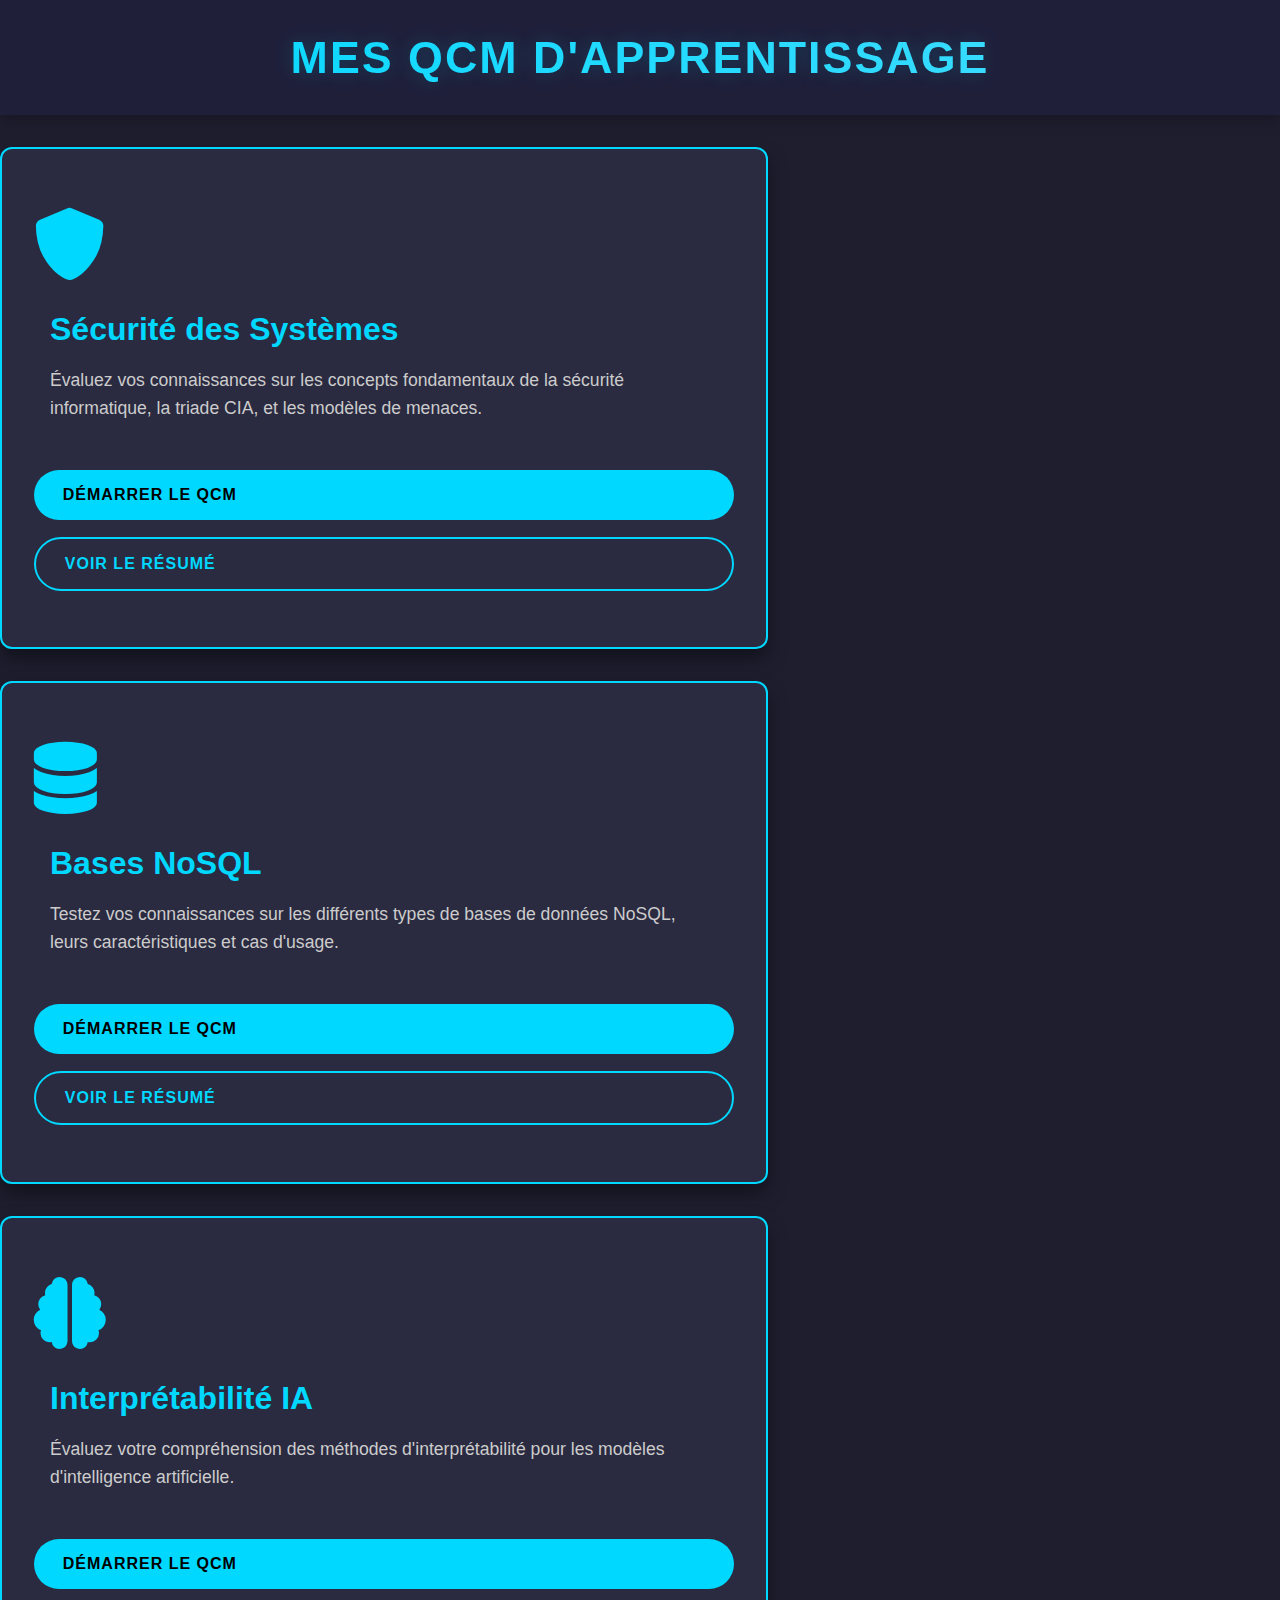
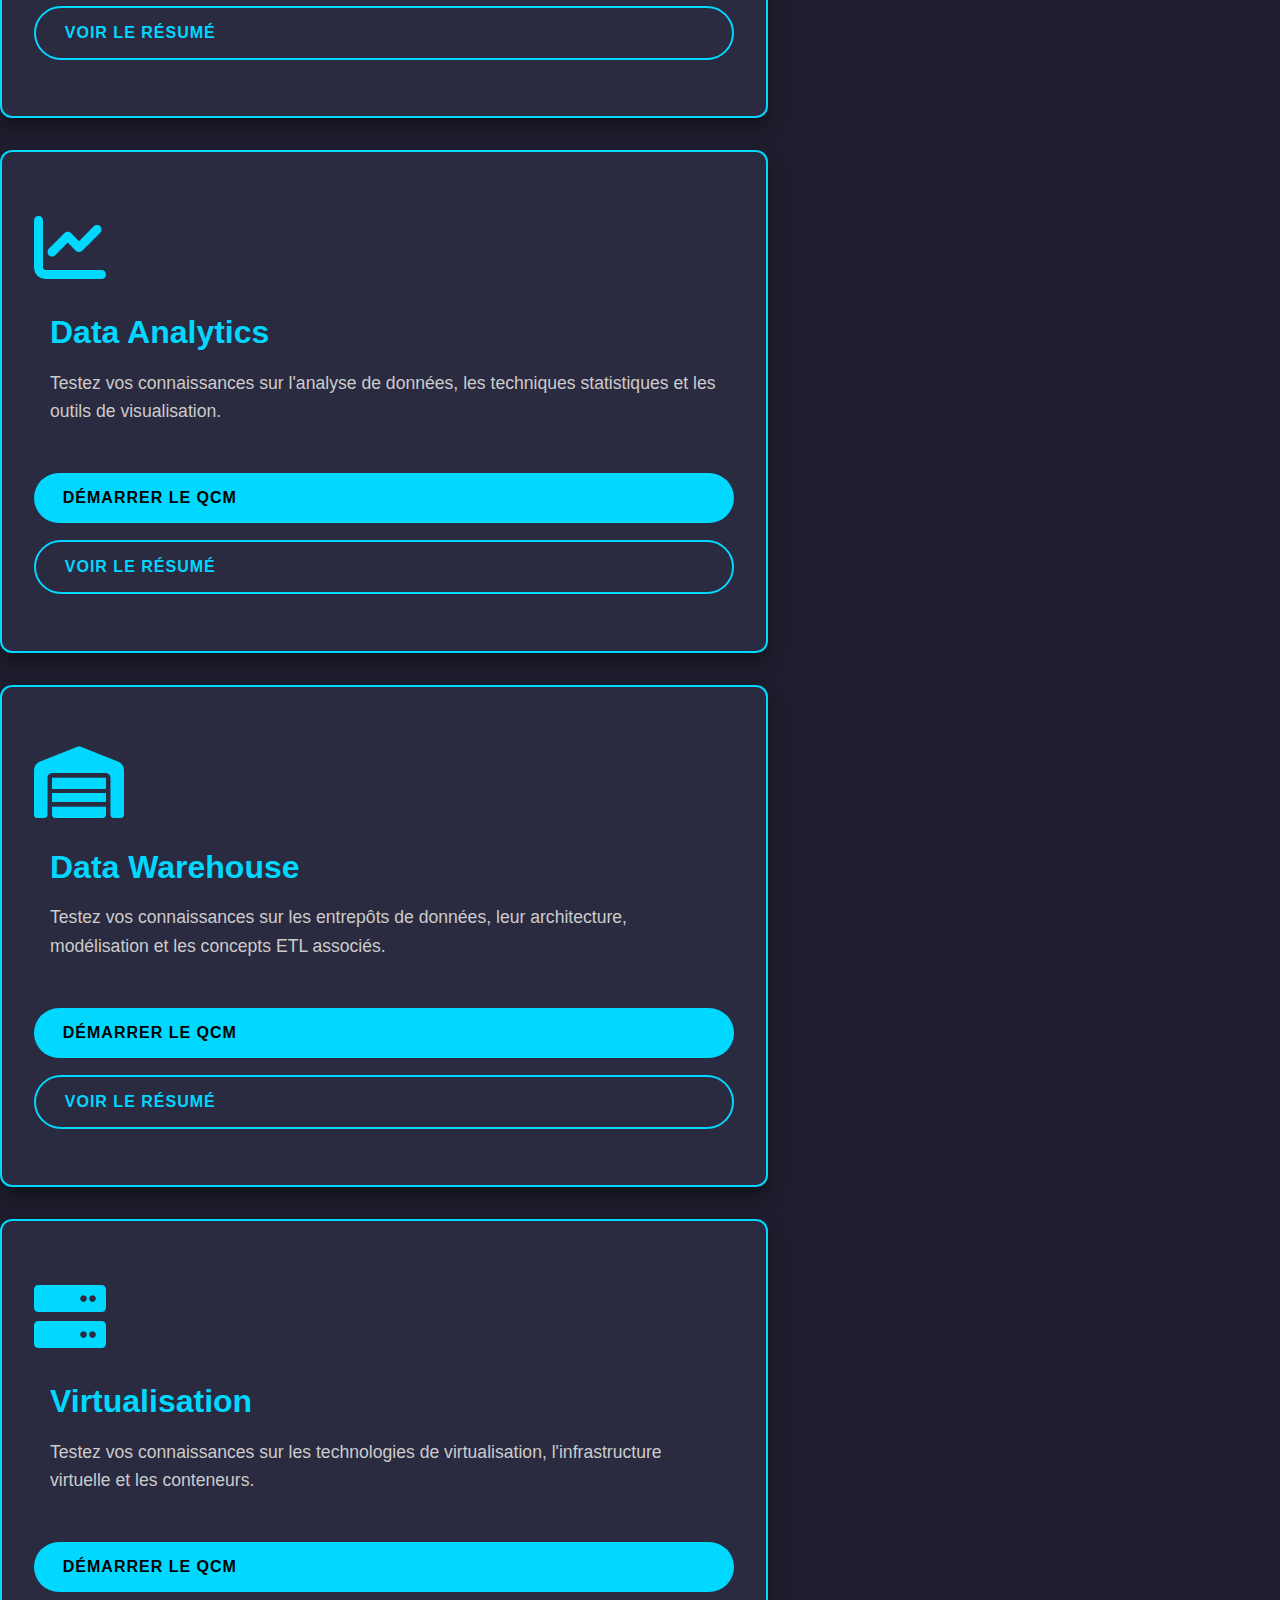
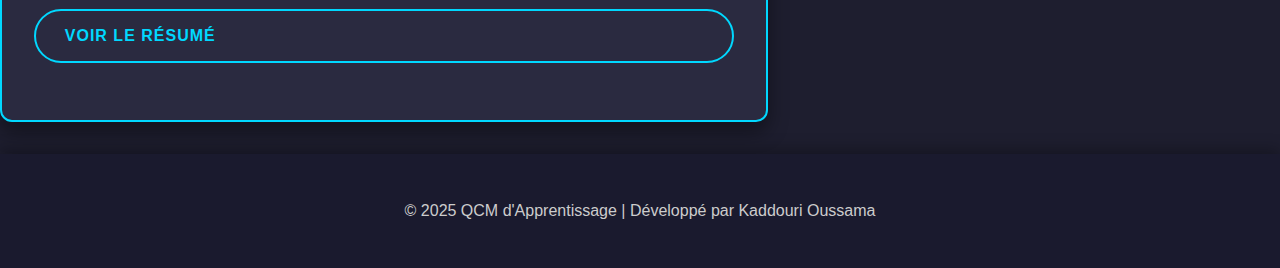
<file: index.html>
<!DOCTYPE html>
<html lang="fr">
<head>
    <meta charset="UTF-8">
    <meta name="viewport" content="width=device-width, initial-scale=1.0">
    <title>QCM - Accueil</title>
    <link rel="stylesheet" href="https://cdnjs.cloudflare.com/ajax/libs/font-awesome/6.0.0-beta3/css/all.min.css">
    <link rel="stylesheet" href="css/styles.css">
</head>
<body>
    <header>
        <h1>Mes QCM d'Apprentissage</h1>
    </header>
    
    <div class="courses-grid">
        <div class="card">
            <div class="card-icon">
                <i class="fas fa-shield-alt"></i>
            </div>
            <h3>Sécurité des Systèmes</h3>
            <p>Évaluez vos connaissances sur les concepts fondamentaux de la sécurité informatique, la triade CIA, et les modèles de menaces.</p>
            <div class="card-action">
                <a href="securite.html" class="btn">Démarrer le QCM</a>
                <a href="resume-viewer.html?file=resume/securite.md&subject=Sécurité des Systèmes" class="btn btn-outline">Voir le Résumé</a>
            </div>
        </div>
        
        <div class="card">
            <div class="card-icon">
                <i class="fas fa-database"></i>
            </div>
            <h3>Bases NoSQL</h3>
            <p>Testez vos connaissances sur les différents types de bases de données NoSQL, leurs caractéristiques et cas d'usage.</p>
            <div class="card-action">
                <a href="nosql.html" class="btn">Démarrer le QCM</a>
                <a href="resume-viewer.html?file=resume/nosql.md&subject=Bases NoSQL" class="btn btn-outline">Voir le Résumé</a>
            </div>
        </div>
        
        <div class="card">
            <div class="card-icon">
                <i class="fas fa-brain"></i>
            </div>
            <h3>Interprétabilité IA</h3>
            <p>Évaluez votre compréhension des méthodes d'interprétabilité pour les modèles d'intelligence artificielle.</p>
            <div class="card-action">
                <a href="interpretabilite.html" class="btn">Démarrer le QCM</a>
                <a href="resume-viewer.html?file=resume/interpretabilite.md&subject=Interprétabilité IA" class="btn btn-outline">Voir le Résumé</a>
            </div>
        </div>
        
        <div class="card">
            <div class="card-icon">
                <i class="fas fa-chart-line"></i>
            </div>
            <h3>Data Analytics</h3>
            <p>Testez vos connaissances sur l'analyse de données, les techniques statistiques et les outils de visualisation.</p>
            <div class="card-action">
                <a href="dataAnalytics.html" class="btn">Démarrer le QCM</a>
                <a href="resume-viewer.html?file=resume/dataAnalytics.md&subject=Data Analytics" class="btn btn-outline">Voir le Résumé</a>
            </div>
        </div>

        <div class="card">
            <div class="card-icon">
                <i class="fas fa-warehouse"></i>
            </div>
            <h3>Data Warehouse</h3>
            <p>Testez vos connaissances sur les entrepôts de données, leur architecture, modélisation et les concepts ETL associés.</p>
            <div class="card-action">
                <a href="dw.html" class="btn">Démarrer le QCM</a>
                <a href="resume-viewer.html?file=resume/dw.md&subject=Data Warehouse" class="btn btn-outline">Voir le Résumé</a>
            </div>
        </div>
        
        <div class="card">
            <div class="card-icon">
                <i class="fas fa-server"></i>
            </div>
            <h3>Virtualisation</h3>
            <p>Testez vos connaissances sur les technologies de virtualisation, l'infrastructure virtuelle et les conteneurs.</p>
            <div class="card-action">
                <a href="virtualisation.html" class="btn">Démarrer le QCM</a>
                <a href="resume-viewer.html?file=resume/virtualisation.md&subject=Virtualisation" class="btn btn-outline">Voir le Résumé</a>
            </div>
        </div>
    </div>
    
    <footer>
        <p>© 2025 QCM d'Apprentissage | Développé par Kaddouri Oussama</p>
    </footer>
</body>
</html>
</file>
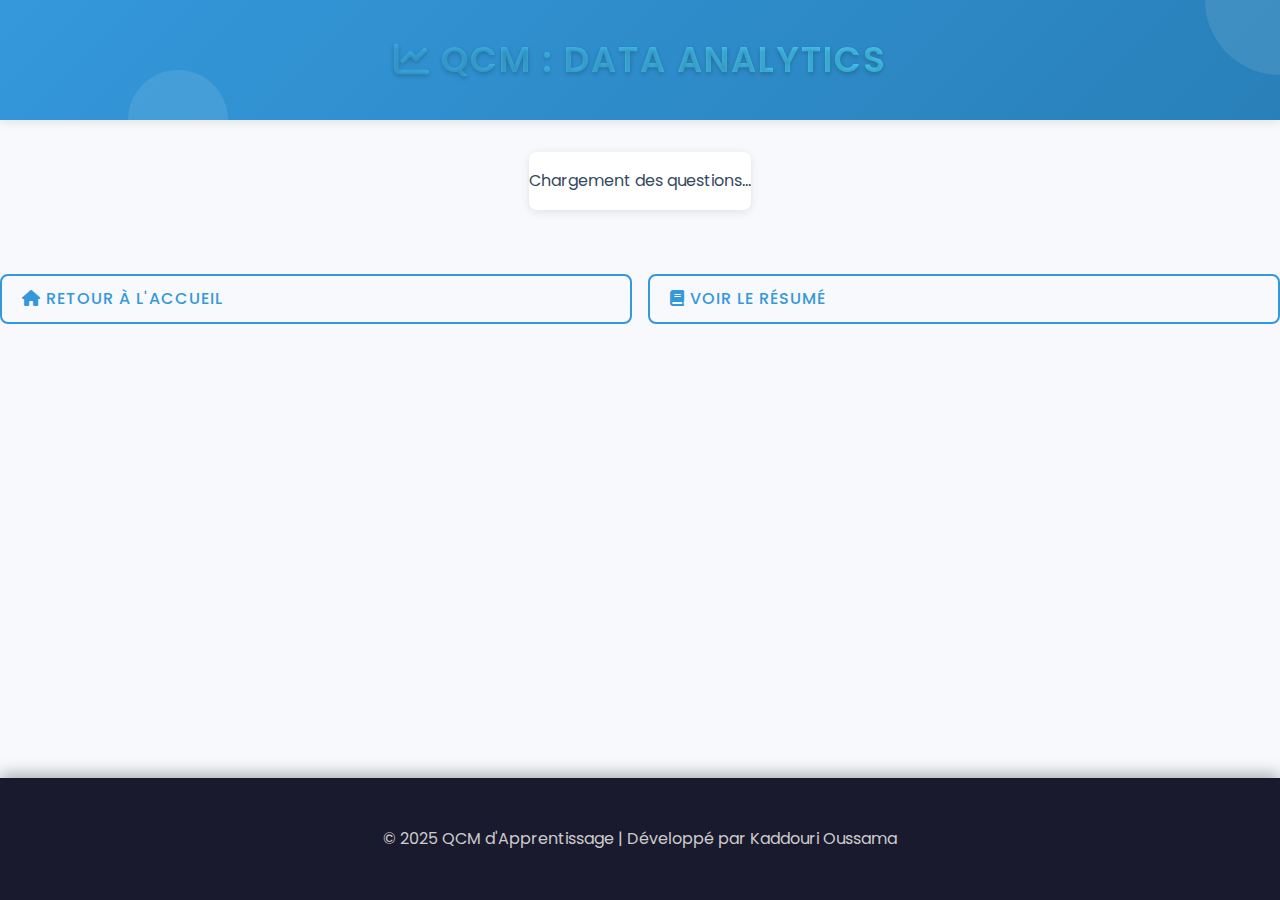
<file: dataAnalytics.html>
<!DOCTYPE html>
<html lang="fr">
<head>
    <meta charset="UTF-8">
    <meta name="viewport" content="width=device-width, initial-scale=1.0">
    <title>QCM - Data Analytics</title>
    <link rel="stylesheet" href="https://cdnjs.cloudflare.com/ajax/libs/font-awesome/6.0.0-beta3/css/all.min.css">
    <link href="https://fonts.googleapis.com/css2?family=Poppins:wght@300;400;500;600;700&display=swap" rel="stylesheet">
    <link rel="stylesheet" href="css/styles.css">
    <link rel="stylesheet" href="css/quiz-style.css">
    <style>
        .hidden {
            display: none;
        }
        .option-item {
            cursor: pointer;
            padding: 10px 15px;
            margin: 8px 0;
            border-radius: 8px;
            background-color: #f7f7f9;
            display: flex;
            align-items: center;
            transition: all 0.3s ease;
        }
        .option-item:hover {
            background-color: #e9e9ef;
        }
        .option-item.selected {
            background-color: #e3f2fd;
            border: 1px solid #2196f3;
        }
        .option-item.correct {
            background-color: #e8f5e9;
            border: 1px solid #4caf50;
        }
        .option-item.incorrect {
            background-color: #ffebee;
            border: 1px solid #f44336;
        }
        .option-label {
            font-weight: bold;
            margin-right: 10px;
            display: inline-block;
            width: 25px;
            height: 25px;
            text-align: center;
            line-height: 25px;
            background-color: #2196f3;
            color: white;
            border-radius: 50%;
        }
        .explanation {
            margin-top: 15px;
            padding: 15px;
            background-color: #f5f5f5;
            border-radius: 8px;
            border-left: 4px solid #2196f3;
            display: none;
        }
        .explanation.show {
            display: block;
            animation: fadeIn 0.5s;
        }
        .question-container {
            margin-bottom: 20px;
            padding: 20px;
            background-color: white;
            border-radius: 10px;
            box-shadow: 0 3px 10px rgba(0, 0, 0, 0.1);
        }
        .question {
            display: flex;
            margin-bottom: 15px;
            font-size: 1.2rem;
        }
        .question-number {
            flex: 0 0 30px;
            height: 30px;
            background-color: #2196f3;
            color: white;
            border-radius: 50%;
            display: flex;
            align-items: center;
            justify-content: center;
            font-weight: bold;
            margin-right: 10px;
        }
        .progress-container {
            margin-bottom: 20px;
        }
        .progress-bar {
            height: 8px;
            background-color: #e0e0e0;
            border-radius: 4px;
            overflow: hidden;
        }
        .progress-fill {
            height: 100%;
            background-color: #2196f3;
            transition: width 0.3s ease;
        }
        .progress-text {
            font-size: 0.9rem;
            color: #757575;
            margin-top: 5px;
            text-align: right;
        }
        .quiz-result {
            padding: 30px;
            background-color: white;
            border-radius: 10px;
            box-shadow: 0 4px 15px rgba(0, 0, 0, 0.1);
            text-align: center;
        }
        .result-details {
            display: flex;
            justify-content: center;
            margin: 20px 0;
        }
        .result-score {
            font-size: 2.5rem;
            font-weight: bold;
            color: #2196f3;
            margin-right: 20px;
        }
        .result-percentage {
            font-size: 2.5rem;
            font-weight: bold;
            color: #4caf50;
        }
        .result-message {
            font-size: 1.2rem;
            color: #424242;
            margin-bottom: 20px;
        }
        .chart-bar {
            height: 20px;
            background-color: #e0e0e0;
            border-radius: 10px;
            overflow: hidden;
            margin: 20px 0;
        }
        .chart-fill {
            height: 100%;
            background-color: #4caf50;
            transition: width 1s ease;
        }
        @keyframes fadeIn {
            from { opacity: 0; }
            to { opacity: 1; }
        }
    </style>
</head>
<body>
    <header class="quiz-header">
        <h1><i class="fas fa-chart-line"></i> QCM : Data Analytics</h1>
    </header>

    <div id="quiz-container" class="quiz-container">
        <div class="loading-container">
            <p>Chargement des questions...</p>
        </div>
    </div>

    <div class="nav-buttons">
        <a href="index.html" class="btn btn-outline"><i class="fas fa-home"></i> Retour à l'accueil</a>
        <a href="resume-viewer.html?file=resume/dataAnalytics.md&subject=Data Analytics" class="btn btn-outline"><i class="fas fa-book"></i> Voir le résumé</a>
    </div>

    <footer>
        <p>© 2025 QCM d'Apprentissage | Développé par Kaddouri Oussama</p>
    </footer>

    <script>
        document.addEventListener('DOMContentLoaded', function() {
<<<<<<< HEAD
            // Charger les questions depuis le fichier JSON
            fetch('qcm/dataAnalytics.json')
=======
            // Déterminer le chemin de base en fonction de l'environnement
            function getBasePath() {
                // Récupérer le chemin de base de l'URL actuelle
                const path = window.location.pathname;
                // Si le chemin contient un nom de dépôt GitHub, ajuster le chemin de base
                const repoNameMatch = path.match(/\/([^\/]+)\/[^\/]+\.html$/);
                if (repoNameMatch) {
                    return '/' + repoNameMatch[1];
                }
                return '';
            }
            
            
            
            // Charger les questions depuis le fichier JSON
            fetch(`'qcm/dataAnalytics.json`)
>>>>>>> 83240fabbb52b8e060d821ea4df6bc2e6dce64d3
                .then(response => {
                    if (!response.ok) {
                        throw new Error('Erreur lors du chargement du fichier JSON');
                    }
                    return response.json();
                })
                .then(questions => {
                    // Utiliser toutes les questions du fichier
                    initializeQuiz(questions);
                })
                .catch(error => {
                    console.error('Erreur:', error);
                    document.getElementById('quiz-container').innerHTML = `
                        <div class="error-container">
                            <p>Erreur lors du chargement des questions. Veuillez réessayer plus tard.</p>
                            <p>Détail: ${error.message}</p>
                        </div>
                    `;
                });
            
            // Initialiser le quiz avec les questions chargées
            function initializeQuiz(questions) {
                // Configuration du quiz
                let currentQuestionIndex = 0;
                let score = 0;
                let userAnswers = Array(questions.length).fill(null);
                let reviewMode = false;
                
                // Fonction pour afficher une question
                function showQuestion(index) {
                    const question = questions[index];
                    const quizContainer = document.getElementById('quiz-container');
                    
                    // Créer HTML pour la question
                    const questionHTML = `
                        <div class="progress-container">
                            <div class="progress-bar">
                                <div class="progress-fill" style="width: ${((index + 1) / questions.length) * 100}%"></div>
                            </div>
                            <div class="progress-text">Question ${index + 1} sur ${questions.length}</div>
                        </div>
                        
                        <div class="question-container" id="question-${index}">
                            <div class="question">
                                <span class="question-number">${index + 1}</span>
                                <div class="question-text">${question.question}</div>
                            </div>
                            <div class="options-container">
                                ${question.options.map((option, i) => `
                                    <div class="option-item" data-index="${i}">
                                        <span class="option-label">${String.fromCharCode(65 + i)}</span>
                                        <span class="option-text">${option}</span>
                                    </div>
                                `).join('')}
                            </div>
                            <div class="explanation" id="explanation-${index}">
                                <strong>Explication:</strong> ${question.explanation}
                            </div>
                        </div>
                        
                        <div class="quiz-controls">
                            <button id="btn-prev" class="btn btn-outline" ${index === 0 ? 'disabled' : ''}>Précédent</button>
                            <button id="btn-check" class="btn btn-primary" disabled>Vérifier ma réponse</button>
                            <button id="btn-next" class="btn btn-outline" ${index === questions.length - 1 ? 'disabled' : ''}>Suivant</button>
                        </div>
                    `;
                    
                    quizContainer.innerHTML = questionHTML;
                    
                    // Si en mode révision, montrer les explications et les réponses
                    if (reviewMode) {
                        showReviewState(index);
                    } else {
                        // Ajouter des écouteurs d'événements aux options
                        document.querySelectorAll('.option-item').forEach(option => {
                            option.addEventListener('click', selectOption);
                        });
                        
                        // Activer le bouton "Vérifier" si une réponse est déjà sélectionnée
                        if (userAnswers[index] !== null) {
                            document.getElementById('btn-check').disabled = false;
                            document.querySelectorAll('.option-item').forEach((opt, idx) => {
                                if (idx === userAnswers[index]) opt.classList.add('selected');
                            });
                        }
                    }
                    
                    // Ajouter des écouteurs d'événements aux boutons
                    const checkButton = document.getElementById('btn-check');
                    if (checkButton) {
                        checkButton.addEventListener('click', checkAnswer);
                    }
                    
                    const prevButton = document.getElementById('btn-prev');
                    if (prevButton) {
                        prevButton.addEventListener('click', () => {
                            if (currentQuestionIndex > 0) {
                                currentQuestionIndex--;
                                showQuestion(currentQuestionIndex);
                            }
                        });
                    }
                    
                    const nextButton = document.getElementById('btn-next');
                    if (nextButton) {
                        nextButton.addEventListener('click', () => {
                            if (currentQuestionIndex < questions.length - 1) {
                                currentQuestionIndex++;
                                showQuestion(currentQuestionIndex);
                            } else {
                                showResults();
                            }
                        });
                    }
                }
                
                // Fonction pour gérer la sélection d'une option
                function selectOption(event) {
                    // Enlever la classe selected de toutes les options
                    document.querySelectorAll('.option-item').forEach(opt => {
                        opt.classList.remove('selected');
                    });
                    
                    // Ajouter la classe selected à l'option cliquée
                    const selectedOption = event.currentTarget;
                    selectedOption.classList.add('selected');
                    
                    // Stocker la réponse sélectionnée
                    userAnswers[currentQuestionIndex] = parseInt(selectedOption.getAttribute('data-index'));
                    
                    // Activer le bouton de vérification
                    document.getElementById('btn-check').disabled = false;
                }
                
                // Fonction pour vérifier la réponse
                function checkAnswer() {
                    const question = questions[currentQuestionIndex];
                    const selectedIndex = userAnswers[currentQuestionIndex];
                    const correctIndex = question.options.indexOf(question.answer);
                    const correct = selectedIndex === correctIndex;
                    const selectedOption = document.querySelector(`.option-item[data-index="${selectedIndex}"]`);
                    
                    // Marquer l'option sélectionnée comme correcte ou incorrecte
                    selectedOption.classList.add(correct ? 'correct' : 'incorrect');
                    
                    // Si incorrecte, surligner la bonne réponse
                    if (!correct) {
                        const correctOption = document.querySelector(`.option-item[data-index="${correctIndex}"]`);
                        correctOption.classList.add('correct');
                    } else {
                        // Mettre à jour le score si correct
                        score++;
                    }
                    
                    // Montrer l'explication
                    document.getElementById(`explanation-${currentQuestionIndex}`).classList.add('show');
                    
                    // Désactiver le bouton de vérification
                    document.getElementById('btn-check').disabled = true;
                    
                    // Désactiver le clic sur les options
                    document.querySelectorAll('.option-item').forEach(option => {
                        option.removeEventListener('click', selectOption);
                        option.style.cursor = 'default';
                    });
                }
                
                // Fonction pour afficher l'état de révision pour une question
                function showReviewState(index) {
                    const selectedIndex = userAnswers[index];
                    if (selectedIndex === null) return;
                    
                    const question = questions[index];
                    const correctIndex = question.options.indexOf(question.answer);
                    const correct = selectedIndex === correctIndex;
                    
                    const selectedOption = document.querySelector(`.option-item[data-index="${selectedIndex}"]`);
                    if (selectedOption) {
                        selectedOption.classList.add('selected');
                        selectedOption.classList.add(correct ? 'correct' : 'incorrect');
                    }
                    
                    // Si incorrecte, surligner la bonne réponse
                    if (!correct) {
                        const correctOption = document.querySelector(`.option-item[data-index="${correctIndex}"]`);
                        if (correctOption) {
                            correctOption.classList.add('correct');
                        }
                    }
                    
                    // Montrer l'explication
                    document.getElementById(`explanation-${index}`).classList.add('show');
                    
                    // Désactiver le clic sur les options
                    document.querySelectorAll('.option-item').forEach(option => {
                        option.style.cursor = 'default';
                    });
                    
                    // Masquer le bouton de vérification
                    const checkButton = document.getElementById('btn-check');
                    if (checkButton) {
                        checkButton.style.display = 'none';
                    }
                }
                
                // Fonction pour afficher les résultats finaux
                function showResults() {
                    const percentage = Math.round((score / questions.length) * 100);
                    let resultMessage;
                    
                    if (percentage >= 80) {
                        resultMessage = "Excellent ! Vous maîtrisez parfaitement ce sujet.";
                    } else if (percentage >= 60) {
                        resultMessage = "Bien ! Vous avez une bonne compréhension du sujet.";
                    } else if (percentage >= 40) {
                        resultMessage = "Pas mal. Continuez à étudier pour améliorer vos connaissances.";
                    } else {
                        resultMessage = "Vous devriez approfondir ce sujet pour mieux le comprendre.";
                    }
                    
                    const resultHTML = `
                        <div class="quiz-result">
                            <h2 class="result-header">Résultat du quiz</h2>
                            <div class="result-details">
                                <div class="result-score">${score}/${questions.length}</div>
                                <div class="result-percentage">${percentage}%</div>
                            </div>
                            <p class="result-message">${resultMessage}</p>
                            <div class="result-chart">
                                <div class="chart-bar">
                                    <div class="chart-fill" style="width: ${percentage}%"></div>
                                </div>
                            </div>
                            <div class="nav-buttons">
                                <button id="btn-review" class="btn btn-outline">Revoir mes réponses</button>
                                <button id="btn-retry" class="btn btn-primary">Réessayer</button>
                                <a href="resume-viewer.html?file=resume/dataAnalytics.md&subject=Data Analytics" class="btn btn-outline">Voir le résumé</a>
                                <a href="index.html" class="btn btn-outline">Retour à l'accueil</a>
                            </div>
                        </div>
                    `;
                    
                    document.getElementById('quiz-container').innerHTML = resultHTML;
                    
                    // Ajouter un écouteur d'événements au bouton "Réessayer"
                    document.getElementById('btn-retry').addEventListener('click', () => {
                        currentQuestionIndex = 0;
                        score = 0;
                        userAnswers = Array(questions.length).fill(null);
                        reviewMode = false;
                        showQuestion(currentQuestionIndex);
                    });
                    
                    // Ajouter un écouteur d'événements au bouton "Revoir mes réponses"
                    document.getElementById('btn-review').addEventListener('click', () => {
                        reviewMode = true;
                        currentQuestionIndex = 0;
                        showQuestion(currentQuestionIndex);
                    });
                }
                
                // Démarrer le quiz
                showQuestion(currentQuestionIndex);
            }
        });
    </script>
</body>
</html>
</file>
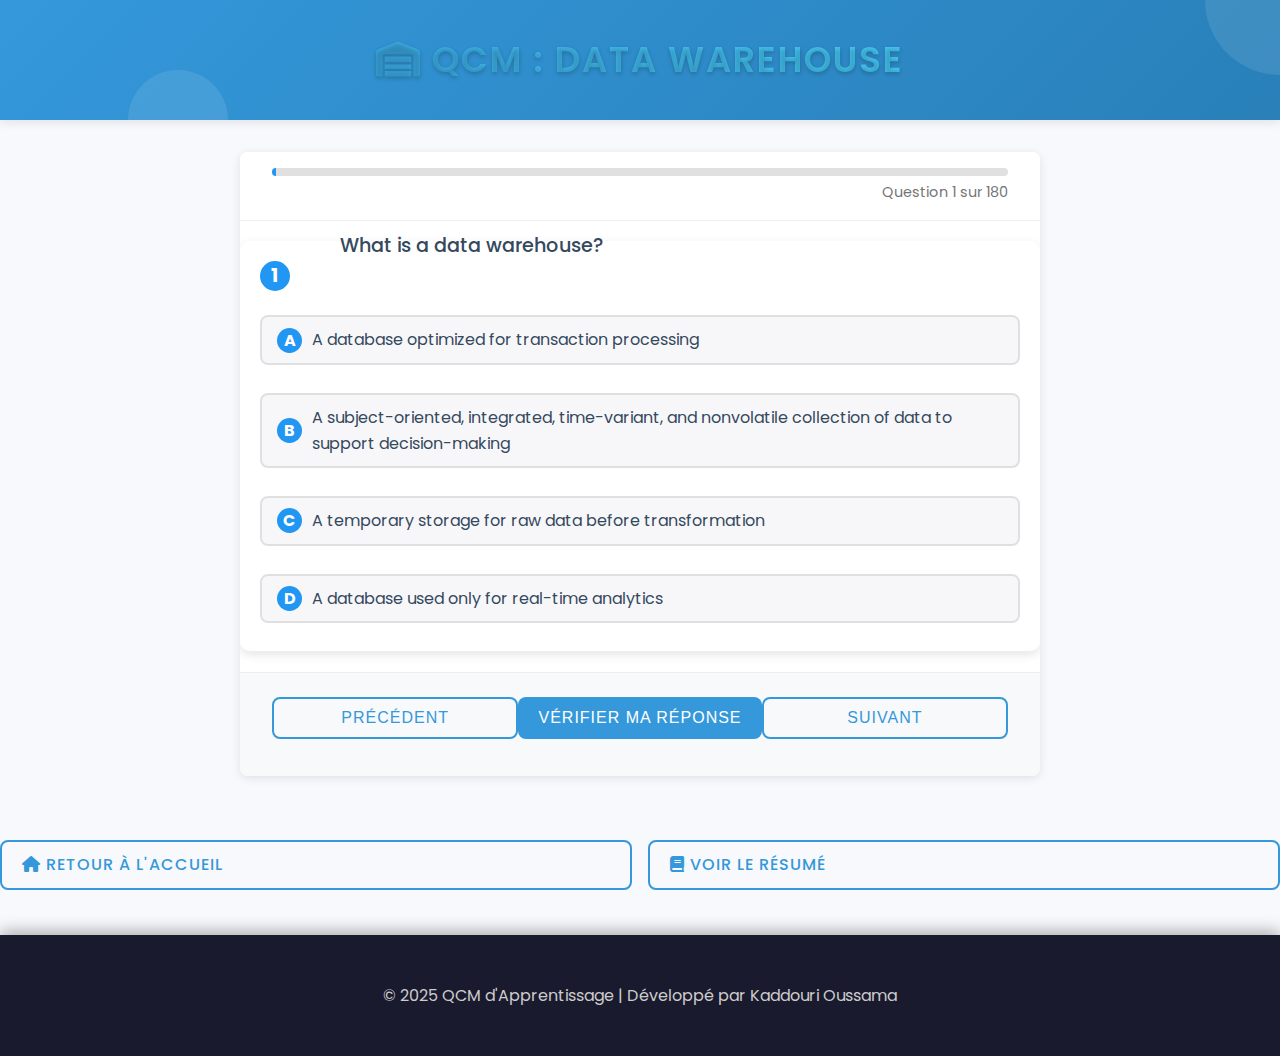
<file: dw.html>
<!DOCTYPE html>
<html lang="fr">
<head>
    <meta charset="UTF-8">
    <meta name="viewport" content="width=device-width, initial-scale=1.0">
    <title>QCM - Data Warehouse</title>
    <link rel="stylesheet" href="https://cdnjs.cloudflare.com/ajax/libs/font-awesome/6.0.0-beta3/css/all.min.css">
    <link href="https://fonts.googleapis.com/css2?family=Poppins:wght@300;400;500;600;700&display=swap" rel="stylesheet">
    <link rel="stylesheet" href="css/styles.css">
    <link rel="stylesheet" href="css/quiz-style.css">
    <style>
        .hidden {
            display: none;
        }
        .option-item {
            cursor: pointer;
            padding: 10px 15px;
            margin: 8px 0;
            border-radius: 8px;
            background-color: #f7f7f9;
            display: flex;
            align-items: center;
            transition: all 0.3s ease;
        }
        .option-item:hover {
            background-color: #e9e9ef;
        }
        .option-item.selected {
            background-color: #e3f2fd;
            border: 1px solid #2196f3;
        }
        .option-item.correct {
            background-color: #e8f5e9;
            border: 1px solid #4caf50;
        }
        .option-item.incorrect {
            background-color: #ffebee;
            border: 1px solid #f44336;
        }
        .option-label {
            font-weight: bold;
            margin-right: 10px;
            display: inline-block;
            width: 25px;
            height: 25px;
            text-align: center;
            line-height: 25px;
            background-color: #2196f3;
            color: white;
            border-radius: 50%;
        }
        .explanation {
            margin-top: 15px;
            padding: 15px;
            background-color: #f5f5f5;
            border-radius: 8px;
            border-left: 4px solid #2196f3;
            display: none;
        }
        .explanation.show {
            display: block;
            animation: fadeIn 0.5s;
        }
        .question-container {
            margin-bottom: 20px;
            padding: 20px;
            background-color: white;
            border-radius: 10px;
            box-shadow: 0 3px 10px rgba(0, 0, 0, 0.1);
        }
        .question {
            display: flex;
            margin-bottom: 15px;
            font-size: 1.2rem;
        }
        .question-number {
            flex: 0 0 30px;
            height: 30px;
            background-color: #2196f3;
            color: white;
            border-radius: 50%;
            display: flex;
            align-items: center;
            justify-content: center;
            font-weight: bold;
            margin-right: 10px;
        }
        .progress-container {
            margin-bottom: 20px;
        }
        .progress-bar {
            height: 8px;
            background-color: #e0e0e0;
            border-radius: 4px;
            overflow: hidden;
        }
        .progress-fill {
            height: 100%;
            background-color: #2196f3;
            transition: width 0.3s ease;
        }
        .progress-text {
            font-size: 0.9rem;
            color: #757575;
            margin-top: 5px;
            text-align: right;
        }
        .quiz-result {
            padding: 30px;
            background-color: white;
            border-radius: 10px;
            box-shadow: 0 4px 15px rgba(0, 0, 0, 0.1);
            text-align: center;
        }
        .result-details {
            display: flex;
            justify-content: center;
            margin: 20px 0;
        }
        .result-score {
            font-size: 2.5rem;
            font-weight: bold;
            color: #2196f3;
            margin-right: 20px;
        }
        .result-percentage {
            font-size: 2.5rem;
            font-weight: bold;
            color: #4caf50;
        }
        .result-message {
            font-size: 1.2rem;
            color: #424242;
            margin-bottom: 20px;
        }
        .chart-bar {
            height: 20px;
            background-color: #e0e0e0;
            border-radius: 10px;
            overflow: hidden;
            margin: 20px 0;
        }
        .chart-fill {
            height: 100%;
            background-color: #4caf50;
            transition: width 1s ease;
        }
        @keyframes fadeIn {
            from { opacity: 0; }
            to { opacity: 1; }
        }
    </style>
</head>
<body>
    <header class="quiz-header">
        <h1><i class="fas fa-warehouse"></i> QCM : Data Warehouse</h1>
    </header>

    <div id="quiz-container" class="quiz-container">
        <div class="loading-container">
            <p>Chargement des questions...</p>
        </div>
    </div>

    <div class="nav-buttons">
        <a href="index.html" class="btn btn-outline"><i class="fas fa-home"></i> Retour à l'accueil</a>
        <a href="resume-viewer.html?file=resume/dw.md&subject=Data Warehouse" class="btn btn-outline"><i class="fas fa-book"></i> Voir le résumé</a>
    </div>

    <footer>
        <p>© 2025 QCM d'Apprentissage | Développé par Kaddouri Oussama</p>
    </footer>

    <script>
        document.addEventListener('DOMContentLoaded', function() {
            // Déterminer le chemin de base en fonction de l'environnement
            function getBasePath() {
                // Récupérer le chemin de base de l'URL actuelle
                const path = window.location.pathname;
                // Si le chemin contient un nom de dépôt GitHub, ajuster le chemin de base
                const repoNameMatch = path.match(/\/([^\/]+)\/[^\/]+\.html$/);
                if (repoNameMatch) {
                    return '/' + repoNameMatch[1];
                }
                return '';
            }
            
            const basePath = getBasePath();
            
            // Charger les questions depuis le fichier JSON
            fetch(`${basePath}/qcm/dw.json`)
                .then(response => {
                    if (!response.ok) {
                        throw new Error('Erreur lors du chargement du fichier JSON');
                    }
                    return response.json();
                })
                .then(questions => {
                    // Utiliser toutes les questions du fichier
                    initializeQuiz(questions);
                })
                .catch(error => {
                    console.error('Erreur:', error);
                    document.getElementById('quiz-container').innerHTML = `
                        <div class="error-container">
                            <p>Erreur lors du chargement des questions. Veuillez réessayer plus tard.</p>
                            <p>Détail: ${error.message}</p>
                        </div>
                    `;
                });
            
            // Initialiser le quiz avec les questions chargées
            function initializeQuiz(questions) {
                // Configuration du quiz
                let currentQuestionIndex = 0;
                let score = 0;
                let userAnswers = Array(questions.length).fill(null);
                let reviewMode = false;
                
                // Fonction pour afficher une question
                function showQuestion(index) {
                    const question = questions[index];
                    const quizContainer = document.getElementById('quiz-container');
                    
                    // Créer HTML pour la question
                    const questionHTML = `
                        <div class="progress-container">
                            <div class="progress-bar">
                                <div class="progress-fill" style="width: ${((index + 1) / questions.length) * 100}%"></div>
                            </div>
                            <div class="progress-text">Question ${index + 1} sur ${questions.length}</div>
                        </div>
                        
                        <div class="question-container" id="question-${index}">
                            <div class="question">
                                <span class="question-number">${index + 1}</span>
                                <div class="question-text">${question.question}</div>
                            </div>
                            <div class="options-container">
                                ${question.options.map((option, i) => `
                                    <div class="option-item" data-index="${i}">
                                        <span class="option-label">${String.fromCharCode(65 + i)}</span>
                                        <span class="option-text">${option}</span>
                                    </div>
                                `).join('')}
                            </div>
                            <div class="explanation" id="explanation-${index}">
                                <strong>Explication:</strong> ${question.explanation}
                            </div>
                        </div>
                        
                        <div class="quiz-controls">
                            <button id="btn-prev" class="btn btn-outline" ${index === 0 ? 'disabled' : ''}>Précédent</button>
                            <button id="btn-check" class="btn btn-primary" disabled>Vérifier ma réponse</button>
                            <button id="btn-next" class="btn btn-outline" ${index === questions.length - 1 ? 'disabled' : ''}>Suivant</button>
                        </div>
                    `;
                    
                    quizContainer.innerHTML = questionHTML;
                    
                    // Si en mode révision, montrer les explications et les réponses
                    if (reviewMode) {
                        showReviewState(index);
                    } else {
                        // Ajouter des écouteurs d'événements aux options
                        document.querySelectorAll('.option-item').forEach(option => {
                            option.addEventListener('click', selectOption);
                        });
                        
                        // Activer le bouton "Vérifier" si une réponse est déjà sélectionnée
                        if (userAnswers[index] !== null) {
                            document.getElementById('btn-check').disabled = false;
                            document.querySelectorAll('.option-item').forEach((opt, idx) => {
                                if (idx === userAnswers[index]) opt.classList.add('selected');
                            });
                        }
                    }
                    
                    // Ajouter des écouteurs d'événements aux boutons
                    const checkButton = document.getElementById('btn-check');
                    if (checkButton) {
                        checkButton.addEventListener('click', checkAnswer);
                    }
                    
                    const prevButton = document.getElementById('btn-prev');
                    if (prevButton) {
                        prevButton.addEventListener('click', () => {
                            if (currentQuestionIndex > 0) {
                                currentQuestionIndex--;
                                showQuestion(currentQuestionIndex);
                            }
                        });
                    }
                    
                    const nextButton = document.getElementById('btn-next');
                    if (nextButton) {
                        nextButton.addEventListener('click', () => {
                            if (currentQuestionIndex < questions.length - 1) {
                                currentQuestionIndex++;
                                showQuestion(currentQuestionIndex);
                            } else {
                                showResults();
                            }
                        });
                    }
                }
                
                // Fonction pour gérer la sélection d'une option
                function selectOption(event) {
                    // Enlever la classe selected de toutes les options
                    document.querySelectorAll('.option-item').forEach(opt => {
                        opt.classList.remove('selected');
                    });
                    
                    // Ajouter la classe selected à l'option cliquée
                    const selectedOption = event.currentTarget;
                    selectedOption.classList.add('selected');
                    
                    // Stocker la réponse sélectionnée
                    userAnswers[currentQuestionIndex] = parseInt(selectedOption.getAttribute('data-index'));
                    
                    // Activer le bouton de vérification
                    document.getElementById('btn-check').disabled = false;
                }
                
                // Fonction pour vérifier la réponse
                function checkAnswer() {
                    const question = questions[currentQuestionIndex];
                    const selectedIndex = userAnswers[currentQuestionIndex];
                    const correctIndex = question.options.indexOf(question.answer);
                    const correct = selectedIndex === correctIndex;
                    const selectedOption = document.querySelector(`.option-item[data-index="${selectedIndex}"]`);
                    
                    // Marquer l'option sélectionnée comme correcte ou incorrecte
                    selectedOption.classList.add(correct ? 'correct' : 'incorrect');
                    
                    // Si incorrecte, surligner la bonne réponse
                    if (!correct) {
                        const correctOption = document.querySelector(`.option-item[data-index="${correctIndex}"]`);
                        correctOption.classList.add('correct');
                    } else {
                        // Mettre à jour le score si correct
                        score++;
                    }
                    
                    // Montrer l'explication
                    document.getElementById(`explanation-${currentQuestionIndex}`).classList.add('show');
                    
                    // Désactiver le bouton de vérification
                    document.getElementById('btn-check').disabled = true;
                    
                    // Désactiver le clic sur les options
                    document.querySelectorAll('.option-item').forEach(option => {
                        option.removeEventListener('click', selectOption);
                        option.style.cursor = 'default';
                    });
                }
                
                // Fonction pour afficher l'état de révision pour une question
                function showReviewState(index) {
                    const selectedIndex = userAnswers[index];
                    if (selectedIndex === null) return;
                    
                    const question = questions[index];
                    const correctIndex = question.options.indexOf(question.answer);
                    const correct = selectedIndex === correctIndex;
                    
                    const selectedOption = document.querySelector(`.option-item[data-index="${selectedIndex}"]`);
                    if (selectedOption) {
                        selectedOption.classList.add('selected');
                        selectedOption.classList.add(correct ? 'correct' : 'incorrect');
                    }
                    
                    // Si incorrecte, surligner la bonne réponse
                    if (!correct) {
                        const correctOption = document.querySelector(`.option-item[data-index="${correctIndex}"]`);
                        if (correctOption) {
                            correctOption.classList.add('correct');
                        }
                    }
                    
                    // Montrer l'explication
                    document.getElementById(`explanation-${index}`).classList.add('show');
                    
                    // Désactiver le clic sur les options
                    document.querySelectorAll('.option-item').forEach(option => {
                        option.style.cursor = 'default';
                    });
                    
                    // Masquer le bouton de vérification
                    const checkButton = document.getElementById('btn-check');
                    if (checkButton) {
                        checkButton.style.display = 'none';
                    }
                }
                
                // Fonction pour afficher les résultats finaux
                function showResults() {
                    const percentage = Math.round((score / questions.length) * 100);
                    let resultMessage;
                    
                    if (percentage >= 80) {
                        resultMessage = "Excellent ! Vous maîtrisez parfaitement ce sujet.";
                    } else if (percentage >= 60) {
                        resultMessage = "Bien ! Vous avez une bonne compréhension du sujet.";
                    } else if (percentage >= 40) {
                        resultMessage = "Pas mal. Continuez à étudier pour améliorer vos connaissances.";
                    } else {
                        resultMessage = "Vous devriez approfondir ce sujet pour mieux le comprendre.";
                    }
                    
                    const resultHTML = `
                        <div class="quiz-result">
                            <h2 class="result-header">Résultat du quiz</h2>
                            <div class="result-details">
                                <div class="result-score">${score}/${questions.length}</div>
                                <div class="result-percentage">${percentage}%</div>
                            </div>
                            <p class="result-message">${resultMessage}</p>
                            <div class="result-chart">
                                <div class="chart-bar">
                                    <div class="chart-fill" style="width: ${percentage}%"></div>
                                </div>
                            </div>
                            <div class="nav-buttons">
                                <button id="btn-review" class="btn btn-outline">Revoir mes réponses</button>
                                <button id="btn-retry" class="btn btn-primary">Réessayer</button>
                                <a href="resume-viewer.html?file=resume/dw.md&subject=Data Warehouse" class="btn btn-outline">Voir le résumé</a>
                                <a href="index.html" class="btn btn-outline">Retour à l'accueil</a>
                            </div>
                        </div>
                    `;
                    
                    document.getElementById('quiz-container').innerHTML = resultHTML;
                    
                    // Ajouter un écouteur d'événements au bouton "Réessayer"
                    document.getElementById('btn-retry').addEventListener('click', () => {
                        currentQuestionIndex = 0;
                        score = 0;
                        userAnswers = Array(questions.length).fill(null);
                        reviewMode = false;
                        showQuestion(currentQuestionIndex);
                    });
                    
                    // Ajouter un écouteur d'événements au bouton "Revoir mes réponses"
                    document.getElementById('btn-review').addEventListener('click', () => {
                        reviewMode = true;
                        currentQuestionIndex = 0;
                        showQuestion(currentQuestionIndex);
                    });
                }
                
                // Démarrer le quiz
                showQuestion(currentQuestionIndex);
            }
        });
    </script>
</body>
</html>
</file>
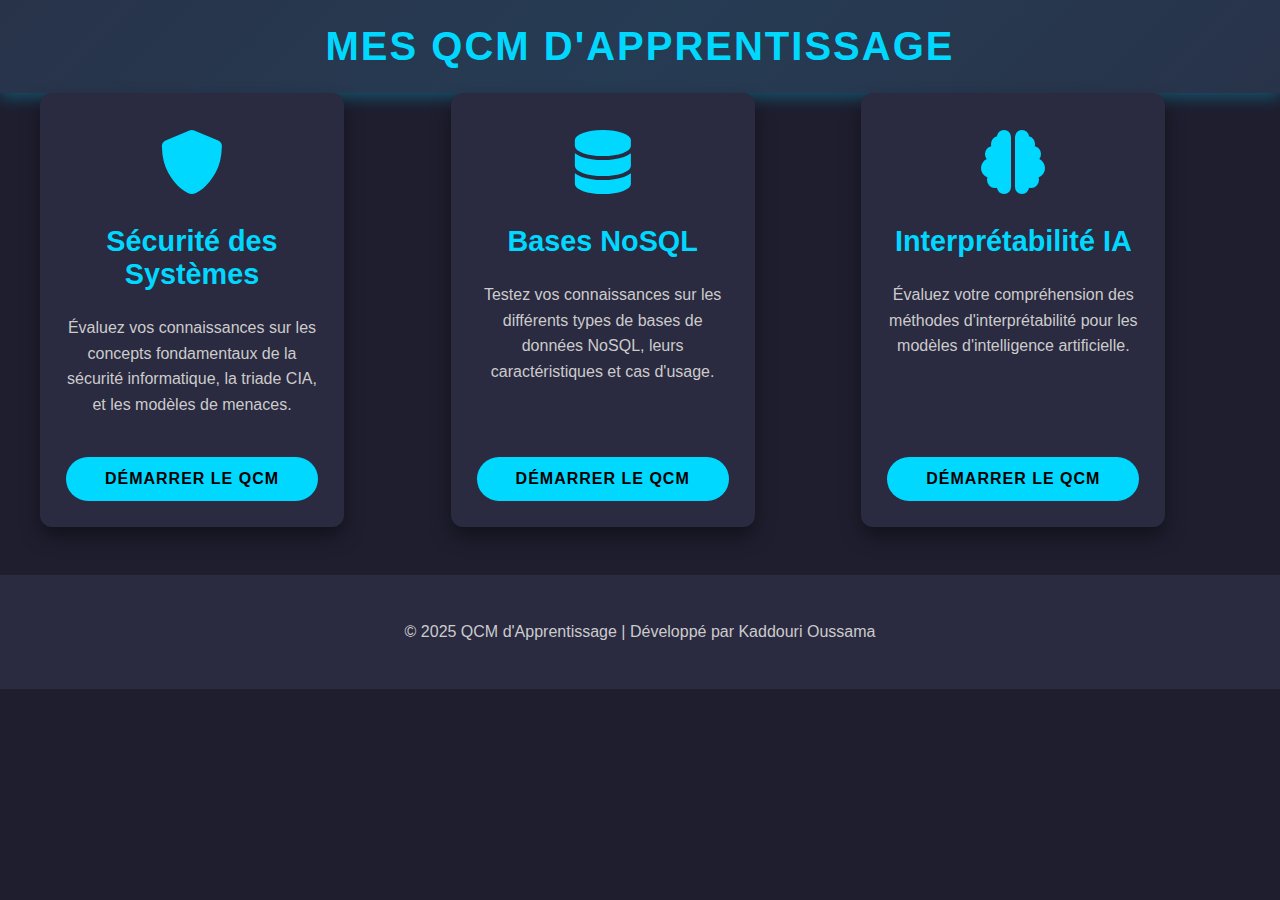
<file: home.html>
<!DOCTYPE html>
<html lang="fr">
<head>
    <meta charset="UTF-8">
    <meta name="viewport" content="width=device-width, initial-scale=1.0">
    <title>QCM - Accueil</title>
    <style>
        :root {
            --primary-color: #00d8ff;
            --primary-hover: #00b3cc;
            --dark-bg: #1e1e2f;
            --card-bg: #2a2a40;
            --text-light: #ffffff;
            --text-secondary: #cccccc;
        }
        
        body {
            font-family: 'Segoe UI', Tahoma, Geneva, Verdana, sans-serif;
            margin: 0;
            padding: 0;
            background-color: var(--dark-bg);
            color: var(--text-light);
            min-height: 100vh;
        }
        
        header {
            background-color: var(--card-bg);
            color: var(--primary-color);
            padding: 1.5rem;
            text-align: center;
            box-shadow: 0 4px 15px rgba(0, 216, 255, 0.3);
            position: relative;
            overflow: hidden;
        }
        
        header h1 {
            margin: 0;
            font-size: 2.5rem;
            position: relative;
            z-index: 1;
            text-transform: uppercase;
            letter-spacing: 2px;
        }
        
        header::before {
            content: "";
            position: absolute;
            top: -50%;
            left: -50%;
            width: 200%;
            height: 200%;
            background: linear-gradient(135deg, transparent 0%, rgba(0, 216, 255, 0.1) 50%, transparent 100%);
            animation: shine 8s infinite linear;
        }
        
        @keyframes shine {
            0% { transform: translateX(-50%) translateY(-50%) rotate(0deg); }
            100% { transform: translateX(-50%) translateY(-50%) rotate(360deg); }
        }
        
        .container {
            max-width: 1200px;
            margin: 2rem auto;
            padding: 0 2rem;
            display: flex;
            flex-wrap: wrap;
            justify-content: center;
            gap: 2rem;
        }
        
        .card {
            background: var(--card-bg);
            border-radius: 12px;
            box-shadow: 0 10px 20px rgba(0, 0, 0, 0.4);
            width: 300px;
            text-align: center;
            overflow: hidden;
            color: var(--text-light);
            transition: transform 0.3s ease, box-shadow 0.3s ease;
            position: relative;
            display: flex;
            flex-direction: column;
            border: 2px solid transparent;
        }
        
        .card:hover {
            transform: translateY(-10px);
            box-shadow: 0 15px 30px rgba(0, 216, 255, 0.4);
            border-color: var(--primary-color);
        }
        
        .card-icon {
            font-size: 4rem;
            color: var(--primary-color);
            margin: 2rem 0 1rem;
        }
        
        .card h3 {
            margin: 0.5rem 0;
            font-size: 1.8rem;
            color: var(--primary-color);
            padding: 0 1rem;
        }
        
        .card p {
            padding: 0 1.5rem;
            color: var(--text-secondary);
            font-size: 1rem;
            line-height: 1.6;
            flex-grow: 1;
        }
        
        .card-action {
            margin: 1.5rem 0;
            padding: 0 1.5rem;
        }
        
        .btn {
            display: inline-block;
            padding: 0.8rem 1.5rem;
            background-color: var(--primary-color);
            color: #000;
            text-decoration: none;
            border-radius: 50px;
            font-weight: 600;
            transition: all 0.3s ease;
            text-transform: uppercase;
            letter-spacing: 1px;
            width: 100%;
            box-sizing: border-box;
        }
        
        .btn:hover {
            background-color: var(--primary-hover);
            box-shadow: 0 5px 15px rgba(0, 216, 255, 0.5);
            transform: translateY(-2px);
        }
        
        .courses-grid {
            display: grid;
            grid-template-columns: repeat(auto-fill, minmax(300px, 1fr));
            gap: 2rem;
            width: 100%;
            max-width: 1200px;
            margin: 0 auto;
            padding: 0 2rem;
        }
        
        footer {
            text-align: center;
            padding: 2rem;
            margin-top: 3rem;
            background-color: var(--card-bg);
            color: var(--text-secondary);
        }
    </style>
    <link rel="stylesheet" href="https://cdnjs.cloudflare.com/ajax/libs/font-awesome/6.0.0-beta3/css/all.min.css">
</head>
<body>
    <header>
        <h1>Mes QCM d'Apprentissage</h1>
    </header>
    
    <div class="courses-grid">
        <div class="card">
            <div class="card-icon">
                <i class="fas fa-shield-alt"></i>
            </div>
            <h3>Sécurité des Systèmes</h3>
            <p>Évaluez vos connaissances sur les concepts fondamentaux de la sécurité informatique, la triade CIA, et les modèles de menaces.</p>
            <div class="card-action">
                <a href="securite.html" class="btn">Démarrer le QCM</a>
            </div>
        </div>
        
        <div class="card">
            <div class="card-icon">
                <i class="fas fa-database"></i>
            </div>
            <h3>Bases NoSQL</h3>
            <p>Testez vos connaissances sur les différents types de bases de données NoSQL, leurs caractéristiques et cas d'usage.</p>
            <div class="card-action">
                <a href="nosql.html" class="btn">Démarrer le QCM</a>
            </div>
        </div>
        
        <div class="card">
            <div class="card-icon">
                <i class="fas fa-brain"></i>
            </div>
            <h3>Interprétabilité IA</h3>
            <p>Évaluez votre compréhension des méthodes d'interprétabilité pour les modèles d'intelligence artificielle.</p>
            <div class="card-action">
                <a href="interpretabilite.html" class="btn">Démarrer le QCM</a>
            </div>
        </div>
    </div>
    
    <footer>
        <p>© 2025 QCM d'Apprentissage | Développé par Kaddouri Oussama  </p>
    </footer>
</body>
</html>
</file>
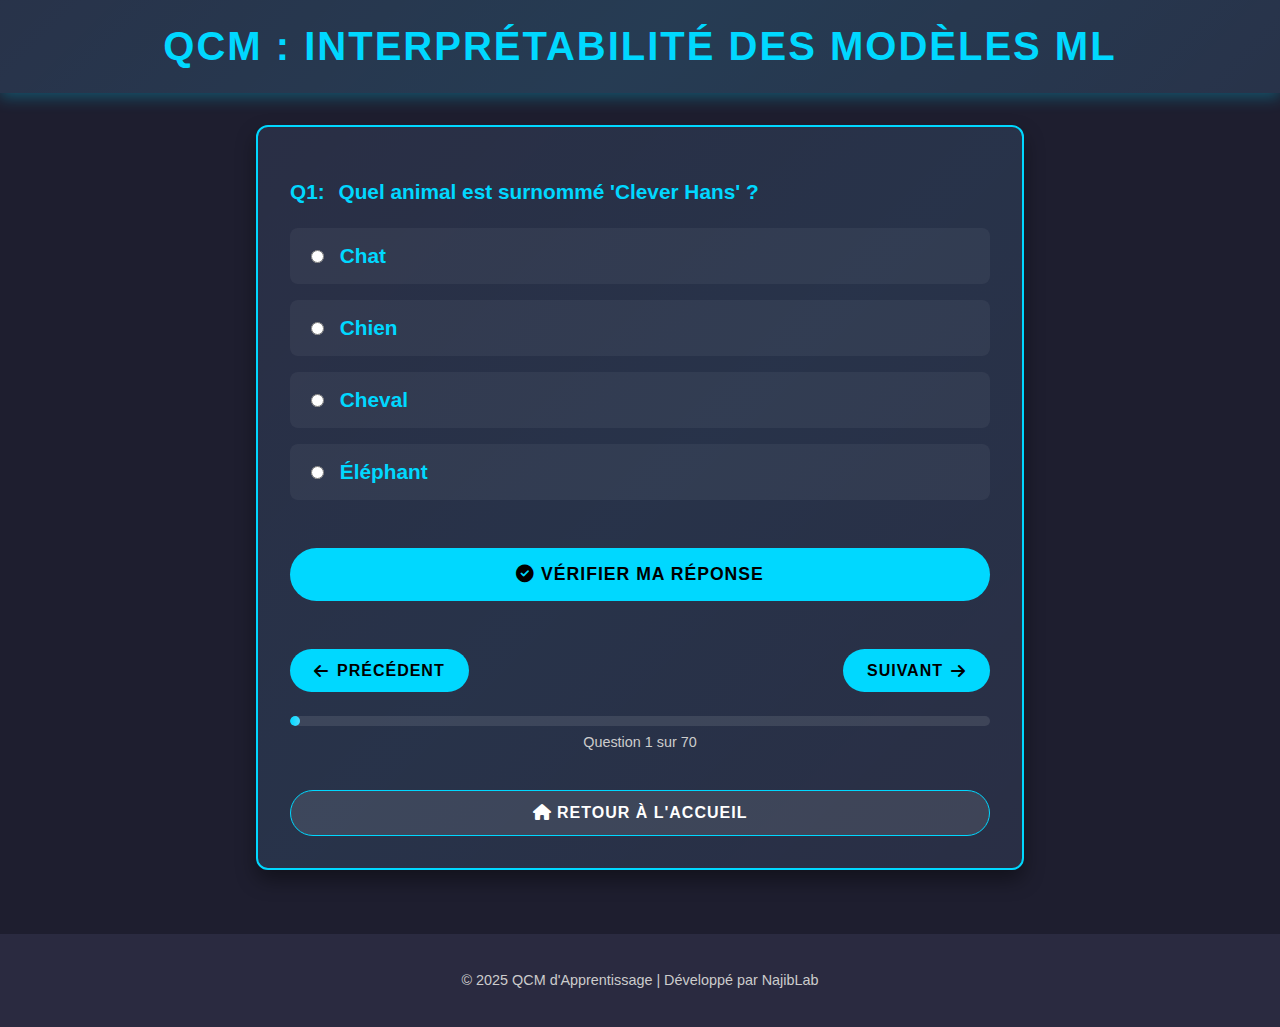
<file: interpretabilite.html>
<!DOCTYPE html>
<html lang="fr">
<head>
    <meta charset="UTF-8">
    <meta name="viewport" content="width=device-width, initial-scale=1.0">
    <title>QCM - Interprétabilité des Modèles ML</title>
    <style>
        :root {
            --primary-color: #00d8ff;
            --primary-hover: #00b3cc;
            --dark-bg: #1e1e2f;
            --card-bg: #2a2a40;
            --text-light: #ffffff;
            --text-secondary: #cccccc;
            --error-color: #ff4c4c;
            --success-color: #4cff9e;
        }
        
        body {
            font-family: 'Segoe UI', Tahoma, Geneva, Verdana, sans-serif;
            margin: 0;
            padding: 0;
            background-color: var(--dark-bg);
            color: var(--text-light);
            min-height: 100vh;
            display: flex;
            flex-direction: column;
            align-items: center;
            justify-content: center;
        }
        
        header {
            background-color: var(--card-bg);
            color: var(--primary-color);
            padding: 1.5rem;
            text-align: center;
            box-shadow: 0 4px 15px rgba(0, 216, 255, 0.3);
            position: relative;
            overflow: hidden;
            width: 100%;
            box-sizing: border-box;
        }
        
        header h1 {
            margin: 0;
            font-size: 2.5rem;
            position: relative;
            z-index: 1;
            text-transform: uppercase;
            letter-spacing: 2px;
        }
        
        header::before {
            content: "";
            position: absolute;
            top: -50%;
            left: -50%;
            width: 200%;
            height: 200%;
            background: linear-gradient(135deg, transparent 0%, rgba(0, 216, 255, 0.1) 50%, transparent 100%);
            animation: shine 8s infinite linear;
        }
        
        @keyframes shine {
            0% { transform: translateX(-50%) translateY(-50%) rotate(0deg); }
            100% { transform: translateX(-50%) translateY(-50%) rotate(360deg); }
        }
        
        .card {
            background: var(--card-bg);
            border-radius: 12px;
            box-shadow: 0 10px 20px rgba(0, 0, 0, 0.4);
            width: 90%;
            max-width: 700px;
            padding: 2rem;
            margin: 2rem 0;
            overflow: hidden;
            position: relative;
            border: 2px solid var(--primary-color);
        }
        
        .card::before {
            content: "";
            position: absolute;
            top: -50%;
            left: -50%;
            width: 200%;
            height: 200%;
            background: linear-gradient(135deg, transparent 0%, rgba(0, 216, 255, 0.05) 50%, transparent 100%);
            animation: shine 8s infinite linear;
        }
        
        .question {
            font-size: 1.3rem;
            font-weight: 600;
            margin-bottom: 1.5rem;
            position: relative;
            z-index: 2;
            color: var(--primary-color);
        }
        
        .question-number {
            display: inline-block;
            margin-right: 0.5rem;
            font-weight: 700;
        }
        
        label {
            display: block;
            margin-bottom: 1rem;
            padding: 1rem;
            background-color: rgba(255, 255, 255, 0.05);
            border-radius: 8px;
            cursor: pointer;
            transition: all 0.2s ease;
            position: relative;
            z-index: 2;
        }
        
        label:hover {
            background-color: rgba(255, 255, 255, 0.1);
            transform: translateX(5px);
        }
        
        input[type="radio"] {
            margin-right: 10px;
        }
        
        .submit-button {
            padding: 1rem 2rem;
            font-size: 1.1rem;
            background-color: var(--primary-color);
            color: #000;
            border: none;
            border-radius: 50px;
            cursor: pointer;
            font-weight: 600;
            transition: all 0.3s ease;
            text-transform: uppercase;
            letter-spacing: 1px;
            width: 100%;
            margin: 1.5rem 0;
            position: relative;
            z-index: 2;
        }
        
        .submit-button:hover {
            background-color: var(--primary-hover);
            box-shadow: 0 5px 15px rgba(0, 216, 255, 0.5);
            transform: translateY(-2px);
        }
        
        .navigation-buttons {
            display: flex;
            justify-content: space-between;
            margin: 1.5rem 0;
            position: relative;
            z-index: 2;
        }
        
        .navigation-buttons button {
            padding: 0.8rem 1.5rem;
            font-size: 1rem;
            background-color: var(--primary-color);
            color: #000;
            border: none;
            border-radius: 50px;
            cursor: pointer;
            font-weight: 600;
            transition: all 0.3s ease;
            text-transform: uppercase;
            letter-spacing: 1px;
            min-width: 120px;
            display: flex;
            align-items: center;
            justify-content: center;
            gap: 0.5rem;
        }
        
        .navigation-buttons button:hover {
            background-color: var(--primary-hover);
            box-shadow: 0 5px 15px rgba(0, 216, 255, 0.5);
            transform: translateY(-2px);
        }
        
        .progress-bar {
            width: 100%;
            height: 10px;
            background-color: rgba(255, 255, 255, 0.1);
            border-radius: 50px;
            overflow: hidden;
            margin: 1.5rem 0 0.5rem;
            position: relative;
            z-index: 2;
        }
        
        .progress {
            height: 100%;
            background: linear-gradient(90deg, var(--primary-color), #4cddff);
            width: 0%;
            border-radius: 50px;
            transition: width 0.5s ease;
        }
        
        .current-question {
            text-align: center;
            font-size: 0.9rem;
            color: var(--text-secondary);
            margin-bottom: 1rem;
            position: relative;
            z-index: 2;
        }
        
        .resultat {
            margin-top: 1.5rem;
            font-weight: bold;
            font-size: 1.2rem;
            text-align: center;
            padding: 1.5rem;
            border-radius: 12px;
            background-color: rgba(255, 255, 255, 0.05);
            position: relative;
            z-index: 2;
            animation: fadeIn 0.5s ease;
        }
        
        @keyframes fadeIn {
            from { opacity: 0; transform: translateY(-10px); }
            to { opacity: 1; transform: translateY(0); }
        }
        
        .back-home {
            display: none; /* Remplacé par le nouveau bouton */
        }
        
        .home-btn {
            display: inline-block;
            width: 100%;
            padding: 0.8rem 1.5rem;
            font-size: 1rem;
            background-color: rgba(255, 255, 255, 0.1);
            color: var(--text-light);
            border: 1px solid var(--primary-color);
            border-radius: 50px;
            cursor: pointer;
            font-weight: 600;
            transition: all 0.3s ease;
            text-transform: uppercase;
            letter-spacing: 1px;
            text-align: center;
            text-decoration: none;
            margin-top: 1.5rem;
            position: relative;
            z-index: 2;
            box-sizing: border-box;
        }
        
        .home-btn:hover {
            background-color: var(--primary-color);
            color: #000;
            box-shadow: 0 5px 15px rgba(0, 216, 255, 0.5);
            transform: translateY(-2px);
        }
        
        footer {
            text-align: center;
            padding: 1.5rem;
            color: var(--text-secondary);
            font-size: 0.9rem;
            width: 100%;
            background-color: var(--card-bg);
            margin-top: 2rem;
            position: relative;
            z-index: 2;
        }

        @media (max-width: 768px) {
            .card {
                width: 95%;
                padding: 1.5rem;
            }
            
            .question {
                font-size: 1.1rem;
            }
            
            .navigation-buttons button {
                padding: 0.7rem 1.2rem;
                font-size: 0.9rem;
                min-width: 100px;
            }
        }
    </style>
    <link rel="stylesheet" href="https://cdnjs.cloudflare.com/ajax/libs/font-awesome/6.0.0-beta3/css/all.min.css">
</head>
<body>
    <header>
        <h1>QCM : Interprétabilité des Modèles ML</h1>
    </header>

    <div class="card">
        <div id="quizContainer" class="question"></div>
        
        <button class="submit-button" onclick="checkAnswer()">
            <i class="fas fa-check-circle"></i> Vérifier ma réponse
        </button>
        
        <div class="navigation-buttons">
            <button onclick="prevQuestion()">
                <i class="fas fa-arrow-left"></i> Précédent
            </button>
            <button onclick="nextQuestion()">
                Suivant <i class="fas fa-arrow-right"></i>
            </button>
        </div>
        
        <div class="progress-bar">
            <div id="progressBar" class="progress" style="width: 0%;"></div>
        </div>
        
        <div class="current-question" id="questionCounter">Question 1 sur 0</div>
        
        <div id="resultDiv" class="resultat" style="display: none;"></div>
        
        <a href="index.html" class="back-home">
            <i class="fas fa-home"></i> Retour à l'accueil
        </a>
        
        <a href="index.html" class="home-btn">
            <i class="fas fa-home"></i> Retour à l'accueil
        </a>
    </div>

    <footer>
        <p>© 2025 QCM d'Apprentissage | Développé par NajibLab</p>
    </footer>

    <script>
        // Charger les questions depuis le fichier JSON
        let quizData = [];
        let currentQuestionIndex = 0;
        let score = 0;

        // Utiliser fetch pour charger le fichier JSON localement
        fetch('data/interpretabilite.json')
            .then(response => response.json())
            .then(data => {
                quizData = data;
                showQuestion();
                updateProgress();
            })
            .catch(error => {
                console.error("Erreur lors du chargement du fichier JSON:", error);
                document.getElementById("quizContainer").innerText = "Impossible de charger les questions.";
            });

        function showQuestion() {
            const container = document.getElementById("quizContainer");
            container.innerHTML = "";

            if (currentQuestionIndex >= quizData.length) return;

            const q = quizData[currentQuestionIndex];

            const questionDiv = document.createElement("div");

            questionDiv.innerHTML = `
                <p class="question"><span class="question-number">Q${currentQuestionIndex + 1}:</span> ${q.question}</p>
                <ul style="list-style-type: none; padding: 0;">
                ${q.options.map((option, i) =>
                    `<li>
                    <label>
                        <input type="radio" id="opt${i}" name="answer" value="${option}">
                        ${option}
                    </label>
                    </li>`
                ).join("")}
                </ul>
            `;

            container.appendChild(questionDiv);
        }

        function checkAnswer() {
            const selected = document.querySelector('input[name="answer"]:checked');

            if (!selected) {
                alert("Veuillez sélectionner une réponse.");
                return;
            }

            const userAnswer = selected.value;
            const correctAnswer = quizData[currentQuestionIndex].answer;
            const explanation = quizData[currentQuestionIndex].explanation;

            if (userAnswer === correctAnswer) {
                score++;
                // Effet visuel pour une réponse correcte
                const label = selected.parentElement;
                label.style.backgroundColor = "rgba(76, 255, 158, 0.1)";
                label.style.color = "var(--success-color)";
                label.style.borderLeft = "4px solid var(--success-color)";
                label.innerHTML += `<span style="float: right;"><i class="fas fa-check-circle"></i> Correct !</span>`;
                
                // Afficher l'explication pour une réponse correcte dans la div de résultat
                const resultDiv = document.getElementById("resultDiv");
                resultDiv.style.display = "block";
                resultDiv.style.backgroundColor = "rgba(76, 255, 158, 0.1)";
                resultDiv.style.color = "var(--text-light)";
                resultDiv.style.borderLeft = "4px solid var(--success-color)";
                resultDiv.innerHTML = `<p><i class="fas fa-check-circle"></i> <strong>Correct !</strong></p><p>${explanation}</p>`;
            } else {
                // Effet visuel pour une réponse incorrecte
                const label = selected.parentElement;
                label.style.backgroundColor = "rgba(255, 76, 76, 0.1)";
                label.style.color = "var(--error-color)";
                label.style.borderLeft = "4px solid var(--error-color)";
                label.innerHTML += `<span style="float: right;"><i class="fas fa-times-circle"></i> Incorrect</span>`;
                
                // Montrer la bonne réponse
                document.querySelectorAll('label').forEach(lbl => {
                    if (lbl.textContent.includes(correctAnswer)) {
                        lbl.style.backgroundColor = "rgba(76, 255, 158, 0.1)";
                        lbl.style.color = "var(--success-color)";
                        lbl.style.borderLeft = "4px solid var(--success-color)";
                    }
                });
                
                // Afficher l'explication pour une réponse incorrecte dans la div de résultat
                const resultDiv = document.getElementById("resultDiv");
                resultDiv.style.display = "block";
                resultDiv.style.backgroundColor = "rgba(255, 76, 76, 0.1)";
                resultDiv.style.color = "var(--text-light)";
                resultDiv.style.borderLeft = "4px solid var(--error-color)";
                resultDiv.innerHTML = `<p><i class="fas fa-times-circle"></i> <strong>Incorrect.</strong> La réponse correcte est : ${correctAnswer}</p><p>${explanation}</p>`;
            }
            
            // Désactiver les inputs après la vérification
            document.querySelectorAll('input[name="answer"]').forEach(input => {
                input.disabled = true;
            });
            
            // Désactiver le bouton de vérification
            document.querySelector('.submit-button').disabled = true;
            document.querySelector('.submit-button').style.opacity = "0.5";
        }

        function prevQuestion() {
            if (currentQuestionIndex > 0) {
                currentQuestionIndex--;
                showQuestion();
                updateProgress();
                // Réactiver le bouton de vérification
                const submitButton = document.querySelector('.submit-button');
                if (submitButton) {
                    submitButton.disabled = false;
                    submitButton.style.opacity = "1";
                }
            }
        }

        function nextQuestion() {
            if (currentQuestionIndex < quizData.length - 1) {
                currentQuestionIndex++;
                showQuestion();
                updateProgress();
                // Réactiver le bouton de vérification
                const submitButton = document.querySelector('.submit-button');
                if (submitButton) {
                    submitButton.disabled = false;
                    submitButton.style.opacity = "1";
                }
            } else {
                showResult();
            }
        }

        function updateProgress() {
            const progress = ((currentQuestionIndex + 1) / quizData.length) * 100;
            document.getElementById("progressBar").style.width = `${progress}%`;
            document.getElementById("questionCounter").textContent = `Question ${currentQuestionIndex + 1} sur ${quizData.length}`;
        }

        function showResult() {
            document.getElementById("quizContainer").innerHTML = "";
            document.querySelector(".submit-button").style.display = "none";
            document.querySelector(".navigation-buttons").style.display = "none";
            document.getElementById("resultDiv").style.display = "block";
            
            const percentage = Math.round((score / quizData.length) * 100);
            let message, icon, color;
            
            if (percentage >= 80) {
                message = "Excellent !";
                icon = "trophy";
                color = "var(--success-color)";
            } else if (percentage >= 60) {
                message = "Bien joué !";
                icon = "thumbs-up";
                color = "#4cddff";
            } else {
                message = "Continuez à apprendre !";
                icon = "book";
                color = "var(--primary-color)";
            }
            
            document.getElementById("resultDiv").innerHTML = `
                <div style="font-size: 3rem; color: ${color}; margin-bottom: 1rem;">
                    <i class="fas fa-${icon}"></i>
                </div>
                <h2 style="color: ${color};">${message}</h2>
                <p>Vous avez obtenu <strong>${score}/${quizData.length}</strong> bonnes réponses.</p>
                <p>Soit ${percentage}% de réussite</p>
                <div style="margin-top: 1.5rem;">
                    <button onclick="location.reload()" class="submit-button" style="max-width: 250px; margin: 0 auto; display: block;">
                        <i class="fas fa-redo"></i> Recommencer le quiz
                    </button>
                </div>
            `;
        }
    </script>
</body>
</html>
</file>
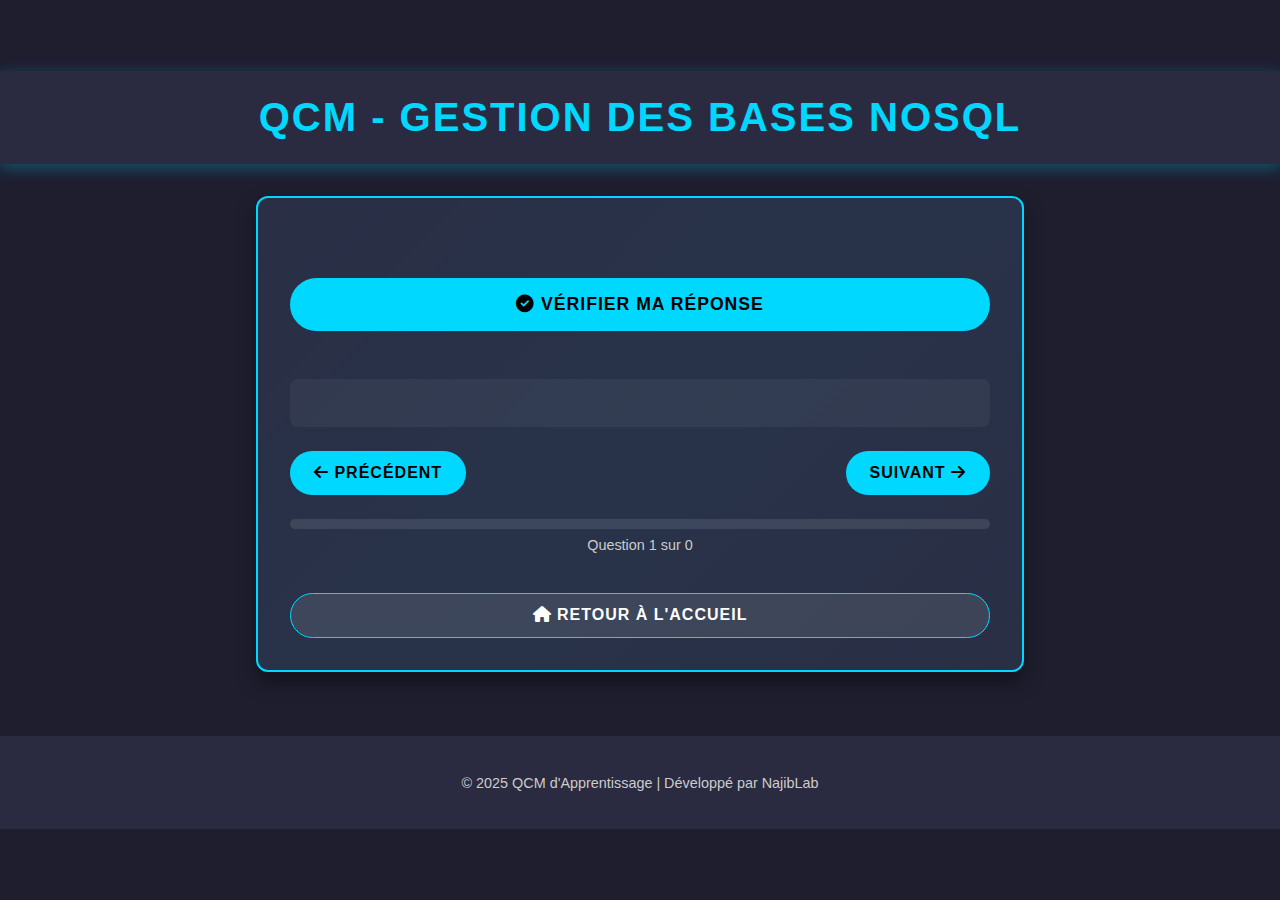
<file: nosql.html>
<!DOCTYPE html>
<html lang="fr">
<head>
    <meta charset="UTF-8">
    <meta name="viewport" content="width=device-width, initial-scale=1.0">
    <title>QCM - Gestion des Bases NoSQL</title>
    <style>
        :root {
            --primary-color: #00d8ff;
            --primary-hover: #00b3cc;
            --dark-bg: #1e1e2f;
            --card-bg: #2a2a40;
            --text-light: #ffffff;
            --text-secondary: #cccccc;
            --error-color: #ff4c4c;
            --success-color: #4cff9e;
        }
        
        body {
            font-family: 'Segoe UI', Tahoma, Geneva, Verdana, sans-serif;
            margin: 0;
            padding: 0;
            background-color: var(--dark-bg);
            color: var(--text-light);
            min-height: 100vh;
            display: flex;
            flex-direction: column;
            align-items: center;
            justify-content: center;
        }
        
        header {
            background-color: var(--card-bg);
            color: var(--primary-color);
            padding: 1.5rem;
            text-align: center;
            box-shadow: 0 4px 15px rgba(0, 216, 255, 0.3);
            position: relative;
            overflow: hidden;
            width: 100%;
            box-sizing: border-box;
        }
        
        header h1 {
            margin: 0;
            font-size: 2.5rem;
            position: relative;
            z-index: 1;
            text-transform: uppercase;
            letter-spacing: 2px;
        }
        
        .card {
            background: var(--card-bg);
            border-radius: 12px;
            box-shadow: 0 10px 20px rgba(0, 0, 0, 0.4);
            width: 90%;
            max-width: 700px;
            padding: 2rem;
            margin: 2rem 0;
            overflow: hidden;
            position: relative;
            border: 2px solid var(--primary-color);
        }
        
        .card::before {
            content: "";
            position: absolute;
            top: -50%;
            left: -50%;
            width: 200%;
            height: 200%;
            background: linear-gradient(135deg, transparent 0%, rgba(0, 216, 255, 0.05) 50%, transparent 100%);
        }
        
        .question {
            font-size: 1.3rem;
            font-weight: 600;
            margin-bottom: 1.5rem;
            position: relative;
            z-index: 2;
            color: var(--primary-color);
        }
        
        #optionsForm {
            position: relative;
            z-index: 2;
        }
        
        label {
            display: block;
            margin-bottom: 1rem;
            padding: 1rem;
            background-color: rgba(255, 255, 255, 0.05);
            border-radius: 8px;
            cursor: pointer;
            transition: all 0.2s ease;
            position: relative;
        }
        
        label:hover {
            background-color: rgba(255, 255, 255, 0.1);
            transform: translateX(5px);
        }
        
        input[type="radio"] {
            margin-right: 10px;
        }
        
        .submit-btn {
            padding: 1rem 2rem;
            font-size: 1.1rem;
            background-color: var(--primary-color);
            color: #000;
            border: none;
            border-radius: 50px;
            cursor: pointer;
            font-weight: 600;
            transition: all 0.3s ease;
            text-transform: uppercase;
            letter-spacing: 1px;
            width: 100%;
            margin: 1.5rem 0;
            position: relative;
            z-index: 2;
        }
        
        .submit-btn:hover {
            background-color: var(--primary-hover);
            box-shadow: 0 5px 15px rgba(0, 216, 255, 0.5);
            transform: translateY(-2px);
        }
        
        .explanation {
            padding: 1.5rem;
            margin: 1.5rem 0;
            border-radius: 8px;
            background-color: rgba(255, 255, 255, 0.05);
            font-size: 1rem;
            line-height: 1.6;
            position: relative;
            z-index: 2;
            transition: all 0.3s ease;
        }
        
        .navigation-buttons {
            display: flex;
            justify-content: space-between;
            margin: 1.5rem 0;
            position: relative;
            z-index: 2;
        }
        
        .nav-btn {
            padding: 0.8rem 1.5rem;
            font-size: 1rem;
            background-color: var(--primary-color);
            color: #000;
            border: none;
            border-radius: 50px;
            cursor: pointer;
            font-weight: 600;
            transition: all 0.3s ease;
            text-transform: uppercase;
            letter-spacing: 1px;
            min-width: 120px;
        }
        
        .nav-btn:hover {
            background-color: var(--primary-hover);
            box-shadow: 0 5px 15px rgba(0, 216, 255, 0.5);
            transform: translateY(-2px);
        }
        
        .progress-container {
            width: 100%;
            height: 10px;
            background-color: rgba(255, 255, 255, 0.1);
            border-radius: 50px;
            overflow: hidden;
            margin: 1.5rem 0 0.5rem;
            position: relative;
            z-index: 2;
        }
        
        .progress-bar {
            height: 100%;
            background: linear-gradient(90deg, var(--primary-color), #4cddff);
            width: 0%;
            border-radius: 50px;
            transition: width 0.5s ease;
        }
        
        .progress-text {
            text-align: center;
            font-size: 0.9rem;
            color: var(--text-secondary);
            margin-bottom: 1rem;
            position: relative;
            z-index: 2;
        }
        
        .back-home {
            display: none; /* Remplacé par le nouveau bouton */
        }

        .home-btn {
            display: inline-block;
            width: 100%;
            padding: 0.8rem 1.5rem;
            font-size: 1rem;
            background-color: rgba(255, 255, 255, 0.1);
            color: var(--text-light);
            border: 1px solid var(--primary-color);
            border-radius: 50px;
            cursor: pointer;
            font-weight: 600;
            transition: all 0.3s ease;
            text-transform: uppercase;
            letter-spacing: 1px;
            text-align: center;
            text-decoration: none;
            margin-top: 1.5rem;
            position: relative;
            z-index: 2;
            box-sizing: border-box;
        }
        
        .home-btn:hover {
            background-color: var(--primary-color);
            color: #000;
            box-shadow: 0 5px 15px rgba(0, 216, 255, 0.5);
            transform: translateY(-2px);
        }
        
        footer {
            text-align: center;
            padding: 1.5rem;
            color: var(--text-secondary);
            font-size: 0.9rem;
            width: 100%;
            background-color: var(--card-bg);
            margin-top: 2rem;
        }

        @media (max-width: 768px) {
            .card {
                width: 95%;
                padding: 1.5rem;
            }
            
            .question {
                font-size: 1.1rem;
            }
            
            .nav-btn {
                padding: 0.7rem 1.2rem;
                font-size: 0.9rem;
                min-width: 100px;
            }
        }
    </style>
    <link rel="stylesheet" href="https://cdnjs.cloudflare.com/ajax/libs/font-awesome/6.0.0-beta3/css/all.min.css">
</head>
<body>
    <header>
        <h1>QCM - Gestion des Bases NoSQL</h1>
    </header>

    <div class="card">
        <div id="quizCard">
            <div class="question" id="questionText"></div>
            <form id="optionsForm"></form>
            <button type="button" class="submit-btn" id="submitBtn">
                <i class="fas fa-check-circle"></i> Vérifier ma réponse
            </button>
            <div class="explanation" id="explanationText"></div>
            <div class="navigation-buttons">
                <button type="button" class="nav-btn" id="prevBtn">
                    <i class="fas fa-arrow-left"></i> Précédent
                </button>
                <button type="button" class="nav-btn" id="nextBtn">
                    Suivant <i class="fas fa-arrow-right"></i>
                </button>
            </div>
            <div class="progress-container">
                <div class="progress-bar" id="progressBar"></div>
            </div>
            <div class="progress-text" id="progressText">Question 1 sur 0</div>
            <a href="index.html" class="back-home">
                <i class="fas fa-home"></i> Retour à l'accueil
            </a>
            <a href="index.html" class="home-btn">
                <i class="fas fa-home"></i> Retour à l'accueil
            </a>
        </div>
    </div>

    <footer>
        <p>© 2025 QCM d'Apprentissage | Développé par NajibLab</p>
    </footer>

    <script>
        let quizData = [];
        let currentQuestionIndex = 0;

        // Charger les questions depuis le fichier JSON
        fetch('data/nosql.json')
            .then(response => response.json())
            .then(data => {
                quizData = data;
                // Charger la première question une fois les données disponibles
                loadQuestion(currentQuestionIndex);
                // Mettre à jour le texte de progression avec le nombre total de questions
                document.getElementById("progressText").textContent = `Question 1 sur ${quizData.length}`;
            })
            .catch(error => console.error('Erreur lors du chargement des questions:', error));

        function loadQuestion(index) {
            if (quizData.length === 0) return; // Si les données ne sont pas encore chargées
            
            const questionData = quizData[index];
            document.getElementById("questionText").textContent = `${index + 1}. ${questionData.question}`;
            const optionsForm = document.getElementById("optionsForm");
            optionsForm.innerHTML = "";

            questionData.options.forEach((option, i) => {
                const label = document.createElement("label");
                label.innerHTML = `
                    <input type="radio" name="quizOption" value="${option}" ${i === 0 ? 'checked' : ''}>
                    ${option}
                `;
                optionsForm.appendChild(label);
            });

            document.getElementById("explanationText").textContent = "";
            document.getElementById("explanationText").style.backgroundColor = "rgba(255, 255, 255, 0.05)";
            
            // Mise à jour de la barre de progression
            updateProgressBar(index);
        }

        function updateProgressBar(index) {
            const totalQuestions = quizData.length;
            const progressPercent = ((index + 1) / totalQuestions) * 100;
            
            document.getElementById("progressBar").style.width = `${progressPercent}%`;
            document.getElementById("progressText").textContent = `Question ${index + 1} sur ${totalQuestions}`;
        }

        function showExplanation() {
            const selectedOption = document.querySelector('input[name="quizOption"]:checked');
            if (!selectedOption) return;

            const correctAnswer = quizData[currentQuestionIndex].answer;
            const explanationText = quizData[currentQuestionIndex].explanation;

            const explanationDiv = document.getElementById("explanationText");
            if (selectedOption.value === correctAnswer) {
                explanationDiv.style.color = "var(--success-color)";
                explanationDiv.style.backgroundColor = "rgba(76, 255, 158, 0.1)";
                explanationDiv.innerHTML = `<i class="fas fa-check-circle"></i> Correct ! ${explanationText}`;
            } else {
                explanationDiv.style.color = "var(--error-color)";
                explanationDiv.style.backgroundColor = "rgba(255, 76, 76, 0.1)";
                explanationDiv.innerHTML = `<i class="fas fa-times-circle"></i> Incorrect. La réponse correcte est : <strong>${correctAnswer}</strong>.<br><br>${explanationText}`;
            }
        }

        document.getElementById("nextBtn").addEventListener("click", () => {
            if (currentQuestionIndex < quizData.length - 1) {
                currentQuestionIndex++;
                loadQuestion(currentQuestionIndex);
            }
        });

        document.getElementById("prevBtn").addEventListener("click", () => {
            if (currentQuestionIndex > 0) {
                currentQuestionIndex--;
                loadQuestion(currentQuestionIndex);
            }
        });

        document.getElementById("submitBtn").addEventListener("click", showExplanation);
    </script>
</body>
</html>
</file>
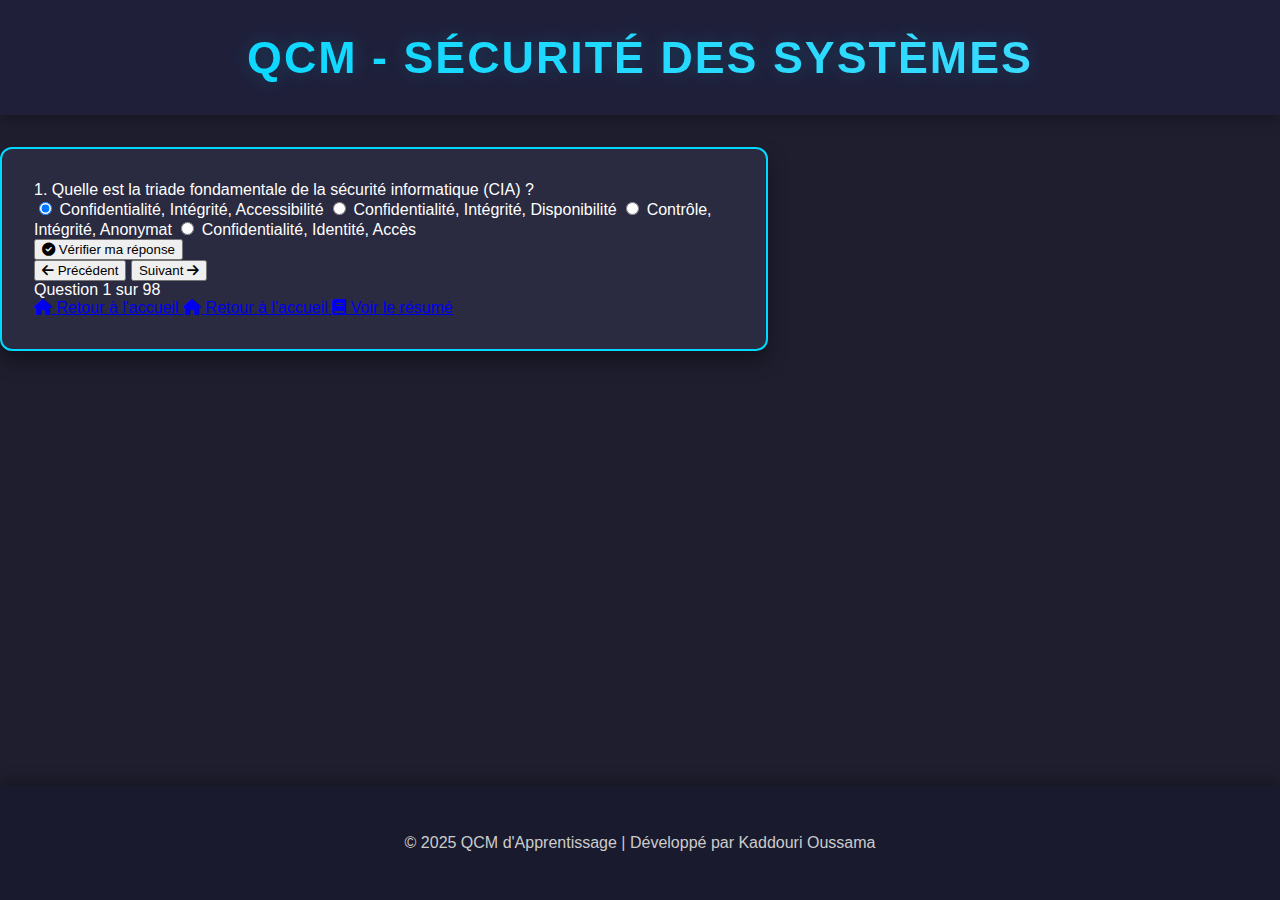
<file: securite.html>
<!DOCTYPE html>
<html lang="fr">
<head>
    <meta charset="UTF-8">
    <meta name="viewport" content="width=device-width, initial-scale=1.0">
    <title>QCM - Sécurité des Systèmes</title>
    <link rel="stylesheet" href="css/styles.css">
    <link rel="stylesheet" href="https://cdnjs.cloudflare.com/ajax/libs/font-awesome/6.0.0-beta3/css/all.min.css">
</head>
<body>
    <header>
        <h1>QCM - Sécurité des Systèmes</h1>
    </header>

    <div class="card">
        <div id="quizCard">
            <div class="question" id="questionText"></div>
            <form id="optionsForm"></form>
            <button type="button" class="submit-btn" id="submitBtn">
                <i class="fas fa-check-circle"></i> Vérifier ma réponse
            </button>
            <div class="explanation" id="explanationText"></div>
            <div class="navigation-buttons">
                <button type="button" class="nav-btn" id="prevBtn">
                    <i class="fas fa-arrow-left"></i> Précédent
                </button>
                <button type="button" class="nav-btn" id="nextBtn">
                    Suivant <i class="fas fa-arrow-right"></i>
                </button>
            </div>
            <div class="progress-container">
                <div class="progress-bar" id="progressBar"></div>
            </div>
            <div class="progress-text" id="progressText">Question 1 sur 0</div>
            <a href="index.html" class="back-home">
                <i class="fas fa-home"></i> Retour à l'accueil
            </a>
            <a href="index.html" class="home-btn">
                <i class="fas fa-home"></i> Retour à l'accueil
            </a>
            <a href="resume-viewer.html?file=resume/securite.md&subject=Sécurité des Systèmes" class="home-btn" style="margin-top: 10px;">
                <i class="fas fa-book"></i> Voir le résumé
            </a>
        </div>
    </div>

    <footer>
        <p>© 2025 QCM d'Apprentissage | Développé par Kaddouri Oussama</p>
    </footer>

    <script>
        let quizData = [];
        let currentQuestionIndex = 0;

        // Charger les questions depuis le fichier JSON
        fetch('qcm/securite.json')
            .then(response => response.json())
            .then(data => {
                quizData = data;
                // Charger la première question une fois les données disponibles
                loadQuestion(currentQuestionIndex);
                // Mettre à jour le texte de progression avec le nombre total de questions
                document.getElementById("progressText").textContent = `Question 1 sur ${quizData.length}`;
            })
            .catch(error => console.error('Erreur lors du chargement des questions:', error));

        function loadQuestion(index) {
            if (quizData.length === 0) return; // Si les données ne sont pas encore chargées
            
            const questionData = quizData[index];
            document.getElementById("questionText").textContent = `${index + 1}. ${questionData.question}`;
            const optionsForm = document.getElementById("optionsForm");
            optionsForm.innerHTML = "";

            questionData.options.forEach((option, i) => {
                const label = document.createElement("label");
                label.innerHTML = `
                    <input type="radio" name="quizOption" value="${option}" ${i === 0 ? 'checked' : ''}>
                    ${option}
                `;
                optionsForm.appendChild(label);
            });

            document.getElementById("explanationText").textContent = "";
            document.getElementById("explanationText").style.backgroundColor = "rgba(255, 255, 255, 0.05)";
            
            // Mise à jour de la barre de progression
            updateProgressBar(index);
        }

        function updateProgressBar(index) {
            const totalQuestions = quizData.length;
            const progressPercent = ((index + 1) / totalQuestions) * 100;
            
            document.getElementById("progressBar").style.width = `${progressPercent}%`;
            document.getElementById("progressText").textContent = `Question ${index + 1} sur ${totalQuestions}`;
        }

        function showExplanation() {
            const selectedOption = document.querySelector('input[name="quizOption"]:checked');
            if (!selectedOption) return;

            const correctAnswer = quizData[currentQuestionIndex].answer;
            const explanationText = quizData[currentQuestionIndex].explanation;

            const explanationDiv = document.getElementById("explanationText");
            if (selectedOption.value === correctAnswer) {
                explanationDiv.style.color = "var(--success-color)";
                explanationDiv.style.backgroundColor = "rgba(76, 255, 158, 0.1)";
                explanationDiv.innerHTML = `<i class="fas fa-check-circle"></i> Correct ! ${explanationText}`;
            } else {
                explanationDiv.style.color = "var(--error-color)";
                explanationDiv.style.backgroundColor = "rgba(255, 76, 76, 0.1)";
                explanationDiv.innerHTML = `<i class="fas fa-times-circle"></i> Incorrect. La réponse correcte est : <strong>${correctAnswer}</strong>.<br><br>${explanationText}`;
            }
        }

        document.getElementById("nextBtn").addEventListener("click", () => {
            if (currentQuestionIndex < quizData.length - 1) {
                currentQuestionIndex++;
                loadQuestion(currentQuestionIndex);
            }
        });

        document.getElementById("prevBtn").addEventListener("click", () => {
            if (currentQuestionIndex > 0) {
                currentQuestionIndex--;
                loadQuestion(currentQuestionIndex);
            }
        });

        document.getElementById("submitBtn").addEventListener("click", showExplanation);
    </script>
</body>
</html>
</file>
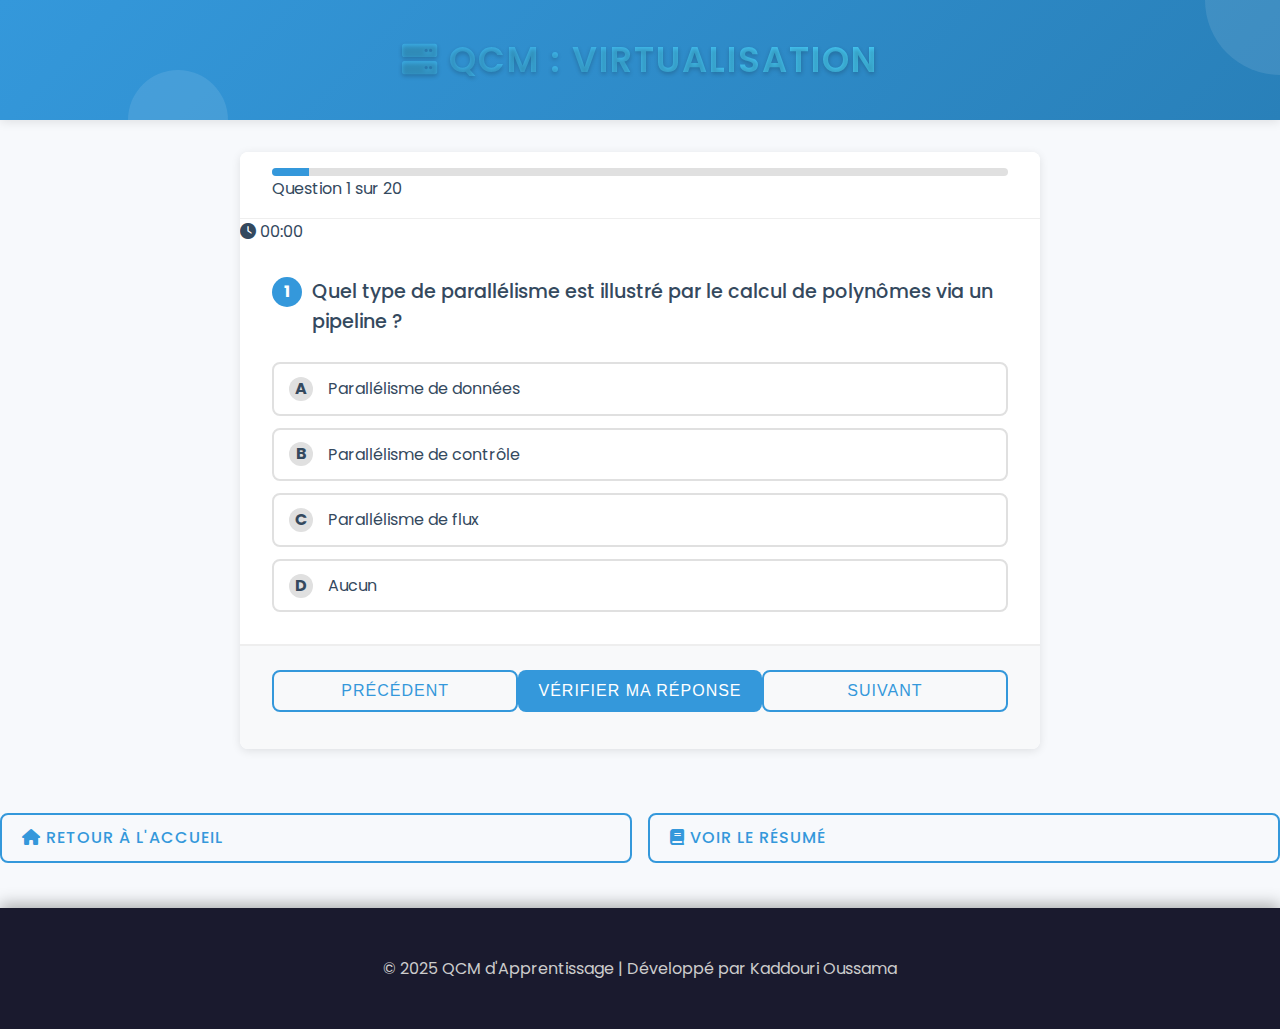
<file: virtualisation.html>
<!DOCTYPE html>
<html lang="fr">
<head>
    <meta charset="UTF-8">
    <meta name="viewport" content="width=device-width, initial-scale=1.0">
    <title>QCM - Virtualisation</title>
    <link rel="stylesheet" href="https://cdnjs.cloudflare.com/ajax/libs/font-awesome/6.0.0-beta3/css/all.min.css">
    <link href="https://fonts.googleapis.com/css2?family=Poppins:wght@300;400;500;600;700&display=swap" rel="stylesheet">
    <link rel="stylesheet" href="css/styles.css">
    <link rel="stylesheet" href="css/quiz-style.css">
</head>
<body>
    <header class="quiz-header">
        <h1><i class="fas fa-server"></i> QCM : Virtualisation</h1>
    </header>

    <div id="quiz-container" class="quiz-container">
        <div class="loading">
            <div class="spinner"></div>
            <p>Chargement des questions...</p>
        </div>
    </div>

    <div class="nav-buttons">
        <a href="index.html" class="btn btn-outline"><i class="fas fa-home"></i> Retour à l'accueil</a>
        <a href="resume-viewer.html?file=resume/virtualisation.md&subject=Virtualisation" class="btn btn-outline"><i class="fas fa-book"></i> Voir le résumé</a>
    </div>

    <footer>
        <p>© 2025 QCM d'Apprentissage | Développé par Kaddouri Oussama</p>
    </footer>

    <script src="js/quiz-script.js"></script>
</body>
</html>
</file>
<file: css/styles.css>
/* General Styles */
:root {
    --primary-color: #00d8ff;
    --primary-hover: #00b3cc;
    --dark-bg: #1e1e2f;
    --card-bg: #2a2a40;
    --text-light: #ffffff;
    --text-secondary: #cccccc;
    --error-color: #ff4c4c;
    --success-color: #4cff9e;
    --footer-bg: #1a1a2e;
    --header-bg: #1f1f3a;
    --code-bg: #24243c;
    --blockquote-bg: #343450;
}

body {
    font-family: 'Segoe UI', Tahoma, Geneva, Verdana, sans-serif;
    margin: 0;
    padding: 0;
    background-color: var(--dark-bg);
    color: var(--text-light);
    min-height: 100vh;
    display: flex;
    flex-direction: column;
}

header {
    background-color: var(--header-bg);
    color: var(--primary-color);
    padding: 2rem 0;
    text-align: center;
    box-shadow: 0 4px 15px rgba(0, 0, 0, 0.3);
    position: relative;
    overflow: hidden;
}

header h1 {
    margin: 0;
    font-size: 2.8rem;
    position: relative;
    z-index: 1;
    text-transform: uppercase;
    letter-spacing: 2px;
    background: linear-gradient(90deg, var(--primary-color), #4cddff);
    -webkit-background-clip: text;
    -webkit-text-fill-color: transparent;
    text-shadow: 0 0 20px rgba(0, 216, 255, 0.2);
}

footer {
    text-align: center;
    padding: 2rem;
    margin-top: auto;
    background-color: var(--footer-bg);
    color: var(--text-secondary);
    font-size: 1rem;
    box-shadow: 0 -4px 15px rgba(0, 0, 0, 0.3);
}

/* Card Styles */
.card {
    background: var(--card-bg);
    border-radius: 12px;
    box-shadow: 0 10px 20px rgba(0, 0, 0, 0.4);
    width: 90%;
    max-width: 700px;
    padding: 2rem;
    margin: 2rem 0;
    overflow: hidden;
    position: relative;
    border: 2px solid var(--primary-color);
}

.card:hover {
    transform: translateY(-15px);
    box-shadow: 0 20px 40px rgba(0, 216, 255, 0.3);
    border-color: var(--primary-color);
}

.card-icon {
    font-size: 4.5rem;
    color: var(--primary-color);
    margin: 1.5rem 0;
    transition: transform 0.3s ease;
}

.card:hover .card-icon {
    transform: scale(1.15);
}

.card h3 {
    margin: 1rem 0;
    font-size: 2rem;
    color: var(--primary-color);
    padding: 0 1rem;
}

.card p {
    padding: 0 1rem;
    color: var(--text-secondary);
    font-size: 1.1rem;
    line-height: 1.6;
    flex-grow: 1;
    margin-bottom: 1.5rem;
}

.card-action {
    margin-top: auto;
    padding: 1.5rem 0 0.5rem;
}

/* Button Styles */
.btn {
    display: inline-block;
    padding: 1rem 1.8rem;
    background-color: var(--primary-color);
    color: #000;
    text-decoration: none;
    border-radius: 50px;
    font-weight: 600;
    transition: all 0.3s ease;
    text-transform: uppercase;
    letter-spacing: 1px;
    width: 100%;
    box-sizing: border-box;
    position: relative;
    overflow: hidden;
    z-index: 1;
    margin-bottom: 0.8rem;
}

.btn:hover {
    background-color: var(--primary-hover);
    box-shadow: 0 8px 20px rgba(0, 216, 255, 0.4);
    transform: translateY(-5px);
    color: #000;
}

.btn-outline {
    background-color: transparent;
    border: 2px solid var(--primary-color);
    color: var(--primary-color);
}

.btn-outline:hover {
    background-color: var(--primary-color);
    color: #000;
}

/* Responsive Design */
@media (max-width: 768px) {
    .card {
        width: 95%;
        padding: 1.5rem;
    }

    header h1 {
        font-size: 2.2rem;
    }
}
</file>
<file: css/quiz-style.css>
/* Style global pour les pages de quiz */
:root {
  --primary-color: #3498db;
  --secondary-color: #2980b9;
  --accent-color: #e74c3c;
  --background-color: #f7f9fc;
  --text-color: #34495e;
  --light-blue: #ebf5fb;
  --correct-color: #27ae60;
  --wrong-color: #e74c3c;
  --neutral-color: #f2f3f4;
  --shadow: 0 2px 10px rgba(0, 0, 0, 0.1);
  --border-radius: 8px;
}

body {
  font-family: 'Poppins', Arial, sans-serif;
  background-color: var(--background-color);
  color: var(--text-color);
  margin: 0;
  padding: 0;
  line-height: 1.6;
}

.quiz-header {
  background: linear-gradient(135deg, var(--primary-color), var(--secondary-color));
  color: white;
  text-align: center;
  padding: 2rem 1rem;
  position: relative;
  overflow: hidden;
  box-shadow: var(--shadow);
}

.quiz-header h1 {
  margin: 0;
  font-size: 2.2rem;
  font-weight: 600;
  text-shadow: 0 2px 4px rgba(0, 0, 0, 0.2);
}

.quiz-header::before,
.quiz-header::after {
  content: "";
  position: absolute;
  background: rgba(255, 255, 255, 0.1);
  border-radius: 50%;
}

.quiz-header::before {
  width: 150px;
  height: 150px;
  top: -75px;
  right: -75px;
}

.quiz-header::after {
  width: 100px;
  height: 100px;
  bottom: -50px;
  left: 10%;
}

.quiz-container {
  max-width: 800px;
  margin: 2rem auto;
  background: white;
  border-radius: var(--border-radius);
  box-shadow: var(--shadow);
  overflow: hidden;
}

.question-container {
  padding: 2rem;
  border-bottom: 1px solid #eee;
  animation: fadeIn 0.5s ease;
}

.question-number {
  display: inline-block;
  background-color: var(--primary-color);
  color: white;
  width: 30px;
  height: 30px;
  line-height: 30px;
  text-align: center;
  border-radius: 50%;
  margin-right: 10px;
  font-weight: bold;
}

.question-text {
  font-size: 1.2rem;
  font-weight: 500;
  margin-bottom: 1.5rem;
  color: var(--text-color);
  padding-left: 40px;
  margin-top: -30px;
}

.options-container {
  display: flex;
  flex-direction: column;
  gap: 12px;
  margin-top: 1rem;
}

.option-item {
  display: flex;
  align-items: center;
  padding: 12px 15px;
  border: 2px solid #e0e0e0;
  border-radius: var(--border-radius);
  cursor: pointer;
  transition: all 0.3s ease;
  position: relative;
  overflow: hidden;
}

.option-item:hover {
  border-color: var(--primary-color);
  background-color: var(--light-blue);
  transform: translateY(-2px);
}

.option-item.selected {
  border-color: var(--primary-color);
  background-color: var(--light-blue);
}

.option-item.correct {
  border-color: var(--correct-color);
  background-color: rgba(39, 174, 96, 0.1);
}

.option-item.incorrect {
  border-color: var(--wrong-color);
  background-color: rgba(231, 76, 60, 0.1);
}

.option-label {
  display: inline-block;
  width: 24px;
  height: 24px;
  line-height: 24px;
  text-align: center;
  background-color: #e0e0e0;
  color: var(--text-color);
  border-radius: 50%;
  margin-right: 15px;
  font-weight: bold;
}

.option-item.selected .option-label,
.option-item:hover .option-label {
  background-color: var(--primary-color);
  color: white;
}

.option-item.correct .option-label {
  background-color: var(--correct-color);
  color: white;
}

.option-item.incorrect .option-label {
  background-color: var(--wrong-color);
  color: white;
}

.option-text {
  flex: 1;
}

.explanation {
  margin-top: 1.5rem;
  padding: 15px;
  background-color: #f8f9fa;
  border-left: 4px solid var(--primary-color);
  border-radius: 0 var(--border-radius) var(--border-radius) 0;
  display: none;
}

.explanation.show {
  display: block;
  animation: slideDown 0.3s ease-out;
}

.quiz-controls {
  display: flex;
  justify-content: space-between;
  padding: 1.5rem 2rem;
  background-color: #f8f9fa;
  border-top: 1px solid #eee;
}

.btn {
  padding: 10px 20px;
  border: none;
  border-radius: var(--border-radius);
  cursor: pointer;
  font-size: 1rem;
  font-weight: 500;
  transition: all 0.3s ease;
}

.btn-primary {
  background-color: var(--primary-color);
  color: white;
}

.btn-primary:hover {
  background-color: var(--secondary-color);
  transform: translateY(-2px);
}

.btn-outline {
  background-color: transparent;
  color: var(--primary-color);
  border: 2px solid var(--primary-color);
}

.btn-outline:hover {
  background-color: var(--primary-color);
  color: white;
}

.btn-disabled {
  background-color: #ccc;
  color: #666;
  cursor: not-allowed;
}

.navigation {
  margin-top: 2rem;
  display: flex;
  justify-content: center;
  align-items: center;
  gap: 1rem;
}

.progress-container {
  padding: 1rem 2rem;
  background-color: white;
  border-bottom: 1px solid #eee;
}

.progress-bar {
  height: 8px;
  background-color: #e0e0e0;
  border-radius: 4px;
  overflow: hidden;
}

.progress-fill {
  height: 100%;
  background-color: var(--primary-color);
  width: 0%;
  transition: width 0.5s ease;
}

.quiz-result {
  padding: 2rem;
  text-align: center;
  animation: fadeIn 0.5s ease;
}

.result-header {
  font-size: 1.8rem;
  color: var(--primary-color);
  margin-bottom: 1rem;
}

.result-score {
  font-size: 3rem;
  font-weight: bold;
  margin: 1.5rem 0;
  color: var(--text-color);
}

.result-message {
  font-size: 1.2rem;
  margin-bottom: 2rem;
  color: var(--text-color);
}

/* Navigation buttons */
.nav-buttons {
  display: flex;
  justify-content: center;
  gap: 1rem;
  margin: 2rem 0;
}

/* Animations */
@keyframes fadeIn {
  from { opacity: 0; transform: translateY(10px); }
  to { opacity: 1; transform: translateY(0); }
}

@keyframes slideDown {
  from { opacity: 0; max-height: 0; }
  to { opacity: 1; max-height: 500px; }
}

/* Responsive design */
@media (max-width: 768px) {
  .quiz-container {
    margin: 1rem;
    width: calc(100% - 2rem);
  }
  
  .question-container,
  .quiz-controls {
    padding: 1.5rem;
  }
  
  .quiz-header h1 {
    font-size: 1.8rem;
  }
  
  .btn {
    padding: 8px 16px;
    font-size: 0.9rem;
  }
}
</file>
